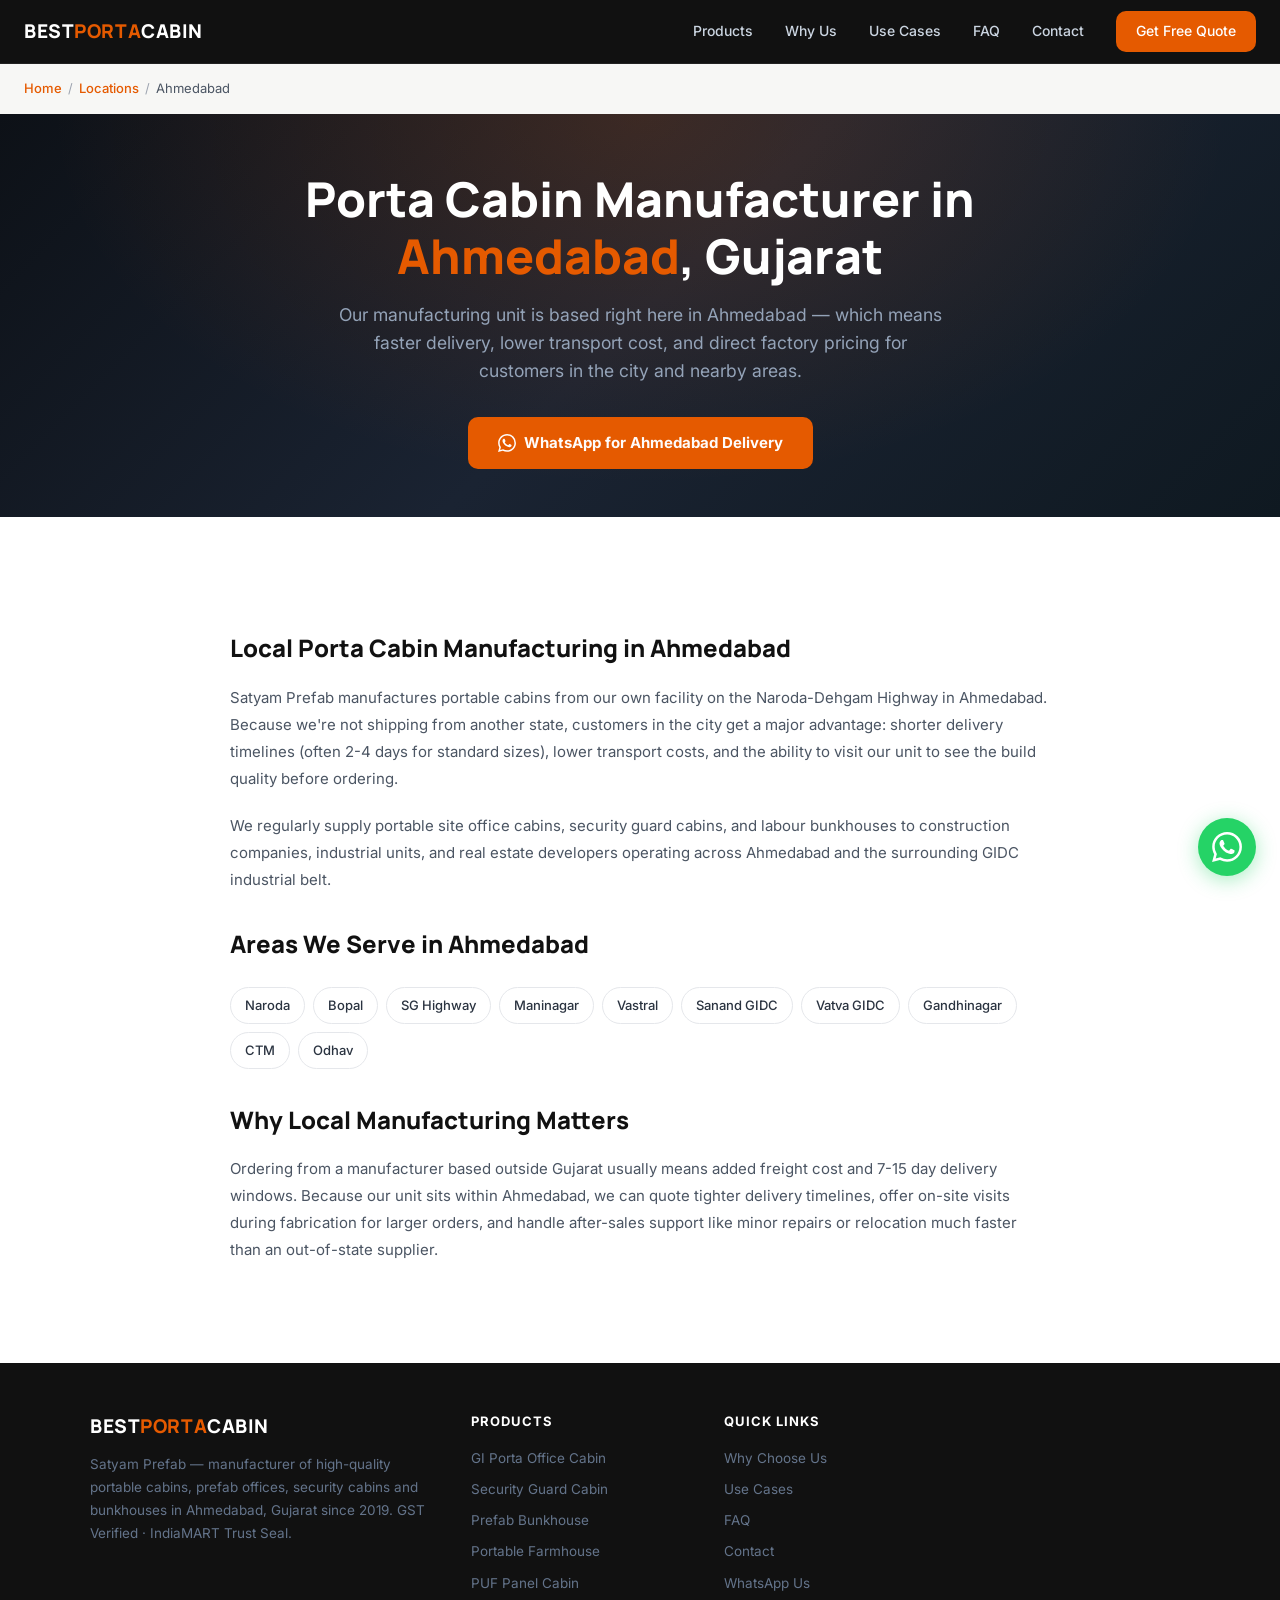
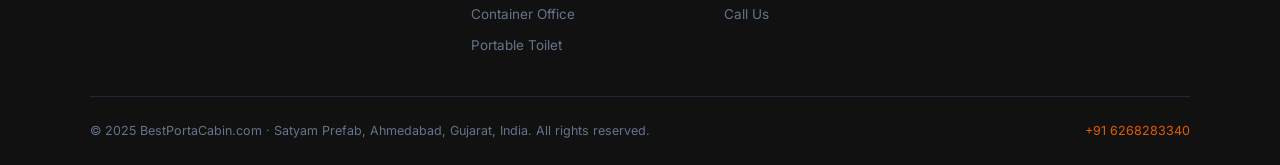
<file: ahmedabad.html>
<!DOCTYPE html>
<html lang="en">
<head>
  <meta charset="UTF-8" />
  <meta name="viewport" content="width=device-width, initial-scale=1.0" />

  <title>Porta Cabin Manufacturer in Ahmedabad, Gujarat | Best Porta Cabin</title>
  <meta name="description" content="Looking for a porta cabin manufacturer in Ahmedabad? We design, build & deliver portable site office, security & bunkhouse cabins directly from our Ahmedabad facility. Fast local delivery." />
  <meta name="keywords" content="porta cabin manufacturer Ahmedabad, portable cabin Ahmedabad, security cabin Ahmedabad, site office cabin Ahmedabad Gujarat" />
  <meta name="robots" content="index, follow, max-image-preview:large, max-snippet:-1, max-video-preview:-1" />
  <link rel="canonical" href="https://www.bestportacabin.com/locations/ahmedabad" />

  <meta property="og:type" content="website" />
  <meta property="og:url" content="https://www.bestportacabin.com/locations/ahmedabad" />
  <meta property="og:title" content="Porta Cabin Manufacturer in Ahmedabad, Gujarat" />
  <meta property="og:description" content="Portable office, security & bunkhouse cabins manufactured and delivered locally in Ahmedabad, Gujarat." />
  <meta property="og:image" content="https://www.bestportacabin.com/images/portable-site-office-cabin-exterior-ahmedabad.jpg" />
  <meta property="og:locale" content="en_IN" />
  <meta property="og:site_name" content="Best Porta Cabin – Satyam Prefab" />

  <meta name="twitter:card" content="summary_large_image" />
  <meta name="twitter:title" content="Porta Cabin Manufacturer in Ahmedabad, Gujarat" />
  <meta name="twitter:description" content="Portable office, security & bunkhouse cabins manufactured and delivered locally in Ahmedabad, Gujarat." />
  <meta name="twitter:image" content="https://www.bestportacabin.com/images/portable-site-office-cabin-exterior-ahmedabad.jpg" />

  <script type="application/ld+json">
  {
    "@context": "https://schema.org",
    "@graph": [
      {
        "@type": "LocalBusiness",
        "name": "Satyam Prefab – Best Porta Cabin",
        "description": "Porta cabin manufacturer based in Ahmedabad, Gujarat, serving the city and surrounding areas with portable site offices, security cabins, and bunkhouses.",
        "url": "https://www.bestportacabin.com/locations/ahmedabad",
        "telephone": "+916268283340",
        "areaServed": { "@type": "City", "name": "Ahmedabad" },
        "address": { "@type": "PostalAddress", "addressLocality": "Ahmedabad", "addressRegion": "Gujarat", "addressCountry": "IN" }
      },
      {
        "@type": "BreadcrumbList",
        "itemListElement": [
          { "@type": "ListItem", "position": 1, "name": "Home", "item": "https://www.bestportacabin.com/" },
          { "@type": "ListItem", "position": 2, "name": "Locations", "item": "https://www.bestportacabin.com/#locations" },
          { "@type": "ListItem", "position": 3, "name": "Ahmedabad" }
        ]
      }
    ]
  }
  </script>

  <link rel="preconnect" href="https://fonts.googleapis.com" />
  <link rel="preconnect" href="https://fonts.gstatic.com" crossorigin />
  <link href="https://fonts.googleapis.com/css2?family=Inter:wght@400;500;600;700&family=Manrope:wght@700;800&display=swap" rel="stylesheet" />
  <link rel="stylesheet" href="../styles.css" />
</head>
<body>

<nav>
  <a href="../index.html" class="nav-logo">Best<span>Porta</span>Cabin</a>
  <div class="nav-links">
    <a href="../index.html#products">Products</a>
    <a href="../index.html#why-us">Why Us</a>
    <a href="../index.html#use-cases">Use Cases</a>
    <a href="../index.html#faq">FAQ</a>
    <a href="../index.html#contact">Contact</a>
    <a href="https://wa.me/916268283340?text=Hello%2C%20I%20am%20interested%20in%20porta%20cabin%20enquiry" target="_blank" rel="noopener" class="nav-cta">Get Free Quote</a>
  </div>
  <div class="hamburger" onclick="toggleMenu()" aria-label="Open menu">
    <span></span><span></span><span></span>
  </div>
</nav>

<div class="mobile-menu" id="mobileMenu">
  <a href="../index.html#products" onclick="closeMenu()">Products</a>
  <a href="../index.html#why-us" onclick="closeMenu()">Why Us</a>
  <a href="../index.html#use-cases" onclick="closeMenu()">Use Cases</a>
  <a href="../index.html#faq" onclick="closeMenu()">FAQ</a>
  <a href="../index.html#contact" onclick="closeMenu()">Contact</a>
  <a href="https://wa.me/916268283340?text=Hello%2C%20I%20am%20interested%20in%20porta%20cabin%20enquiry" target="_blank" rel="noopener" style="color: #25D366 !important;">WhatsApp Us</a>
</div>

<div class="breadcrumb">
  <a href="../index.html">Home</a><span>/</span><a href="../index.html#contact">Locations</a><span>/</span>Ahmedabad
</div>

<section class="page-hero">
  <h1>Porta Cabin Manufacturer in <em>Ahmedabad</em>, Gujarat</h1>
  <p class="page-hero-sub">Our manufacturing unit is based right here in Ahmedabad — which means faster delivery, lower transport cost, and direct factory pricing for customers in the city and nearby areas.</p>
  <a href="https://wa.me/916268283340?text=Hello%2C%20I%20need%20a%20porta%20cabin%20in%20Ahmedabad" target="_blank" rel="noopener" class="btn-primary">
    <svg width="18" height="18" viewBox="0 0 24 24" fill="currentColor"><path d="M17.472 14.382c-.297-.149-1.758-.867-2.03-.967-.273-.099-.471-.148-.67.15-.197.297-.767.966-.94 1.164-.173.199-.347.223-.644.075-.297-.15-1.255-.463-2.39-1.475-.883-.788-1.48-1.761-1.653-2.059-.173-.297-.018-.458.13-.606.134-.133.298-.347.446-.52.149-.174.198-.298.298-.497.099-.198.05-.371-.025-.52-.075-.149-.669-1.612-.916-2.207-.242-.579-.487-.5-.669-.51a12.8 12.8 0 00-.57-.01c-.198 0-.52.074-.792.372-.272.297-1.04 1.016-1.04 2.479 0 1.462 1.065 2.875 1.213 3.074.149.198 2.096 3.2 5.077 4.487.709.306 1.262.489 1.694.625.712.227 1.36.195 1.871.118.571-.085 1.758-.719 2.006-1.413.248-.694.248-1.289.173-1.413-.074-.124-.272-.198-.57-.347m-5.421 7.403h-.004a9.87 9.87 0 01-5.031-1.378l-.361-.214-3.741.982.998-3.648-.235-.374a9.86 9.86 0 01-1.51-5.26c.001-5.45 4.436-9.884 9.888-9.884 2.64 0 5.122 1.03 6.988 2.898a9.825 9.825 0 012.893 6.994c-.003 5.45-4.437 9.884-9.885 9.884m8.413-18.297A11.815 11.815 0 0012.05 0C5.495 0 .16 5.335.157 11.892c0 2.096.547 4.142 1.588 5.945L.057 24l6.305-1.654a11.882 11.882 0 005.683 1.448h.005c6.554 0 11.89-5.335 11.893-11.893a11.821 11.821 0 00-3.48-8.413z"/></svg>
    WhatsApp for Ahmedabad Delivery
  </a>
</section>

<section>
  <div class="container info-block">
    <h2>Local Porta Cabin Manufacturing in Ahmedabad</h2>
    <p>Satyam Prefab manufactures portable cabins from our own facility on the Naroda-Dehgam Highway in Ahmedabad. Because we're not shipping from another state, customers in the city get a major advantage: shorter delivery timelines (often 2-4 days for standard sizes), lower transport costs, and the ability to visit our unit to see the build quality before ordering.</p>
    <p>We regularly supply portable site office cabins, security guard cabins, and labour bunkhouses to construction companies, industrial units, and real estate developers operating across Ahmedabad and the surrounding GIDC industrial belt.</p>

    <h2>Areas We Serve in Ahmedabad</h2>
    <div class="area-chips">
      <span class="area-chip">Naroda</span>
      <span class="area-chip">Bopal</span>
      <span class="area-chip">SG Highway</span>
      <span class="area-chip">Maninagar</span>
      <span class="area-chip">Vastral</span>
      <span class="area-chip">Sanand GIDC</span>
      <span class="area-chip">Vatva GIDC</span>
      <span class="area-chip">Gandhinagar</span>
      <span class="area-chip">CTM</span>
      <span class="area-chip">Odhav</span>
    </div>

    <h2>Why Local Manufacturing Matters</h2>
    <p>Ordering from a manufacturer based outside Gujarat usually means added freight cost and 7-15 day delivery windows. Because our unit sits within Ahmedabad, we can quote tighter delivery timelines, offer on-site visits during fabrication for larger orders, and handle after-sales support like minor repairs or relocation much faster than an out-of-state supplier.</p>
  </div>
</section>
<footer>
  <div class="footer-grid">
    <div>
      <div class="footer-logo">Best<span>Porta</span>Cabin</div>
      <p class="footer-desc">Satyam Prefab — manufacturer of high-quality portable cabins, prefab offices, security cabins and bunkhouses in Ahmedabad, Gujarat since 2019. GST Verified · IndiaMART Trust Seal.</p>
    </div>
    <div>
      <div class="footer-col-title">Products</div>
      <div class="footer-links">
        <a href="../index.html#products">GI Porta Office Cabin</a>
        <a href="../index.html#products">Security Guard Cabin</a>
        <a href="../index.html#products">Prefab Bunkhouse</a>
        <a href="../index.html#products">Portable Farmhouse</a>
        <a href="../index.html#products">PUF Panel Cabin</a>
        <a href="../index.html#products">Container Office</a>
        <a href="../index.html#products">Portable Toilet</a>
      </div>
    </div>
    <div>
      <div class="footer-col-title">Quick Links</div>
      <div class="footer-links">
        <a href="../index.html#why-us">Why Choose Us</a>
        <a href="../index.html#use-cases">Use Cases</a>
        <a href="../index.html#faq">FAQ</a>
        <a href="../index.html#contact">Contact</a>
        <a href="https://wa.me/916268283340" target="_blank" rel="noopener">WhatsApp Us</a>
        <a href="tel:+916268283340">Call Us</a>
      </div>
    </div>
  </div>
  <div class="footer-bottom">
    <span>© 2025 BestPortaCabin.com · Satyam Prefab, Ahmedabad, Gujarat, India. All rights reserved.</span>
    <span><a href="tel:+916268283340">+91 6268283340</a></span>
  </div>
</footer>

<!-- WHATSAPP FLOAT -->
<a href="https://wa.me/916268283340?text=Hello%2C%20I%20am%20interested%20in%20porta%20cabin%20enquiry" target="_blank" rel="noopener" class="wa-float" aria-label="Chat on WhatsApp">
  <span class="wa-tooltip">Chat with us</span>
  <svg viewBox="0 0 24 24" xmlns="http://www.w3.org/2000/svg"><path d="M17.472 14.382c-.297-.149-1.758-.867-2.03-.967-.273-.099-.471-.148-.67.15-.197.297-.767.966-.94 1.164-.173.199-.347.223-.644.075-.297-.15-1.255-.463-2.39-1.475-.883-.788-1.48-1.761-1.653-2.059-.173-.297-.018-.458.13-.606.134-.133.298-.347.446-.52.149-.174.198-.298.298-.497.099-.198.05-.371-.025-.52-.075-.149-.669-1.612-.916-2.207-.242-.579-.487-.5-.669-.51a12.8 12.8 0 00-.57-.01c-.198 0-.52.074-.792.372-.272.297-1.04 1.016-1.04 2.479 0 1.462 1.065 2.875 1.213 3.074.149.198 2.096 3.2 5.077 4.487.709.306 1.262.489 1.694.625.712.227 1.36.195 1.871.118.571-.085 1.758-.719 2.006-1.413.248-.694.248-1.289.173-1.413-.074-.124-.272-.198-.57-.347m-5.421 7.403h-.004a9.87 9.87 0 01-5.031-1.378l-.361-.214-3.741.982.998-3.648-.235-.374a9.86 9.86 0 01-1.51-5.26c.001-5.45 4.436-9.884 9.888-9.884 2.64 0 5.122 1.03 6.988 2.898a9.825 9.825 0 012.893 6.994c-.003 5.45-4.437 9.884-9.885 9.884m8.413-18.297A11.815 11.815 0 0012.05 0C5.495 0 .16 5.335.157 11.892c0 2.096.547 4.142 1.588 5.945L.057 24l6.305-1.654a11.882 11.882 0 005.683 1.448h.005c6.554 0 11.89-5.335 11.893-11.893a11.821 11.821 0 00-3.48-8.413z"/></svg>
</a>

<script>
  function toggleMenu() {
    document.getElementById('mobileMenu').classList.toggle('open');
  }
  function closeMenu() {
    document.getElementById('mobileMenu').classList.remove('open');
  }
  function toggleFaq(btn) {
    const isOpen = btn.classList.contains('open');
    document.querySelectorAll('.faq-q').forEach(b => { b.classList.remove('open'); b.setAttribute('aria-expanded','false'); });
    document.querySelectorAll('.faq-a').forEach(a => a.classList.remove('open'));
    if (!isOpen) {
      btn.classList.add('open');
      btn.setAttribute('aria-expanded','true');
      btn.nextElementSibling.classList.add('open');
    }
  }
  function sendWhatsApp() {
    const name = document.getElementById('fname').value.trim();
    const phone = document.getElementById('fphone').value.trim();
    const product = document.getElementById('fproduct').value;
    const msg = document.getElementById('fmsg').value.trim();
    let text = 'Hello, I want a free quote for a porta cabin.';
    if (name) text += `\n\nName: ${name}`;
    if (phone) text += `\nPhone: ${phone}`;
    if (product) text += `\nProduct: ${product}`;
    if (msg) text += `\nRequirements: ${msg}`;
    window.open('https://wa.me/916268283340?text=' + encodeURIComponent(text), '_blank');
  }
  // Smooth close mobile menu on outside click
  document.addEventListener('click', function(e) {
    const menu = document.getElementById('mobileMenu');
    if (menu.classList.contains('open') && !menu.contains(e.target) && !e.target.closest('.hamburger')) {
      closeMenu();
    }
  });
</script>

</body>
</html>
</file>
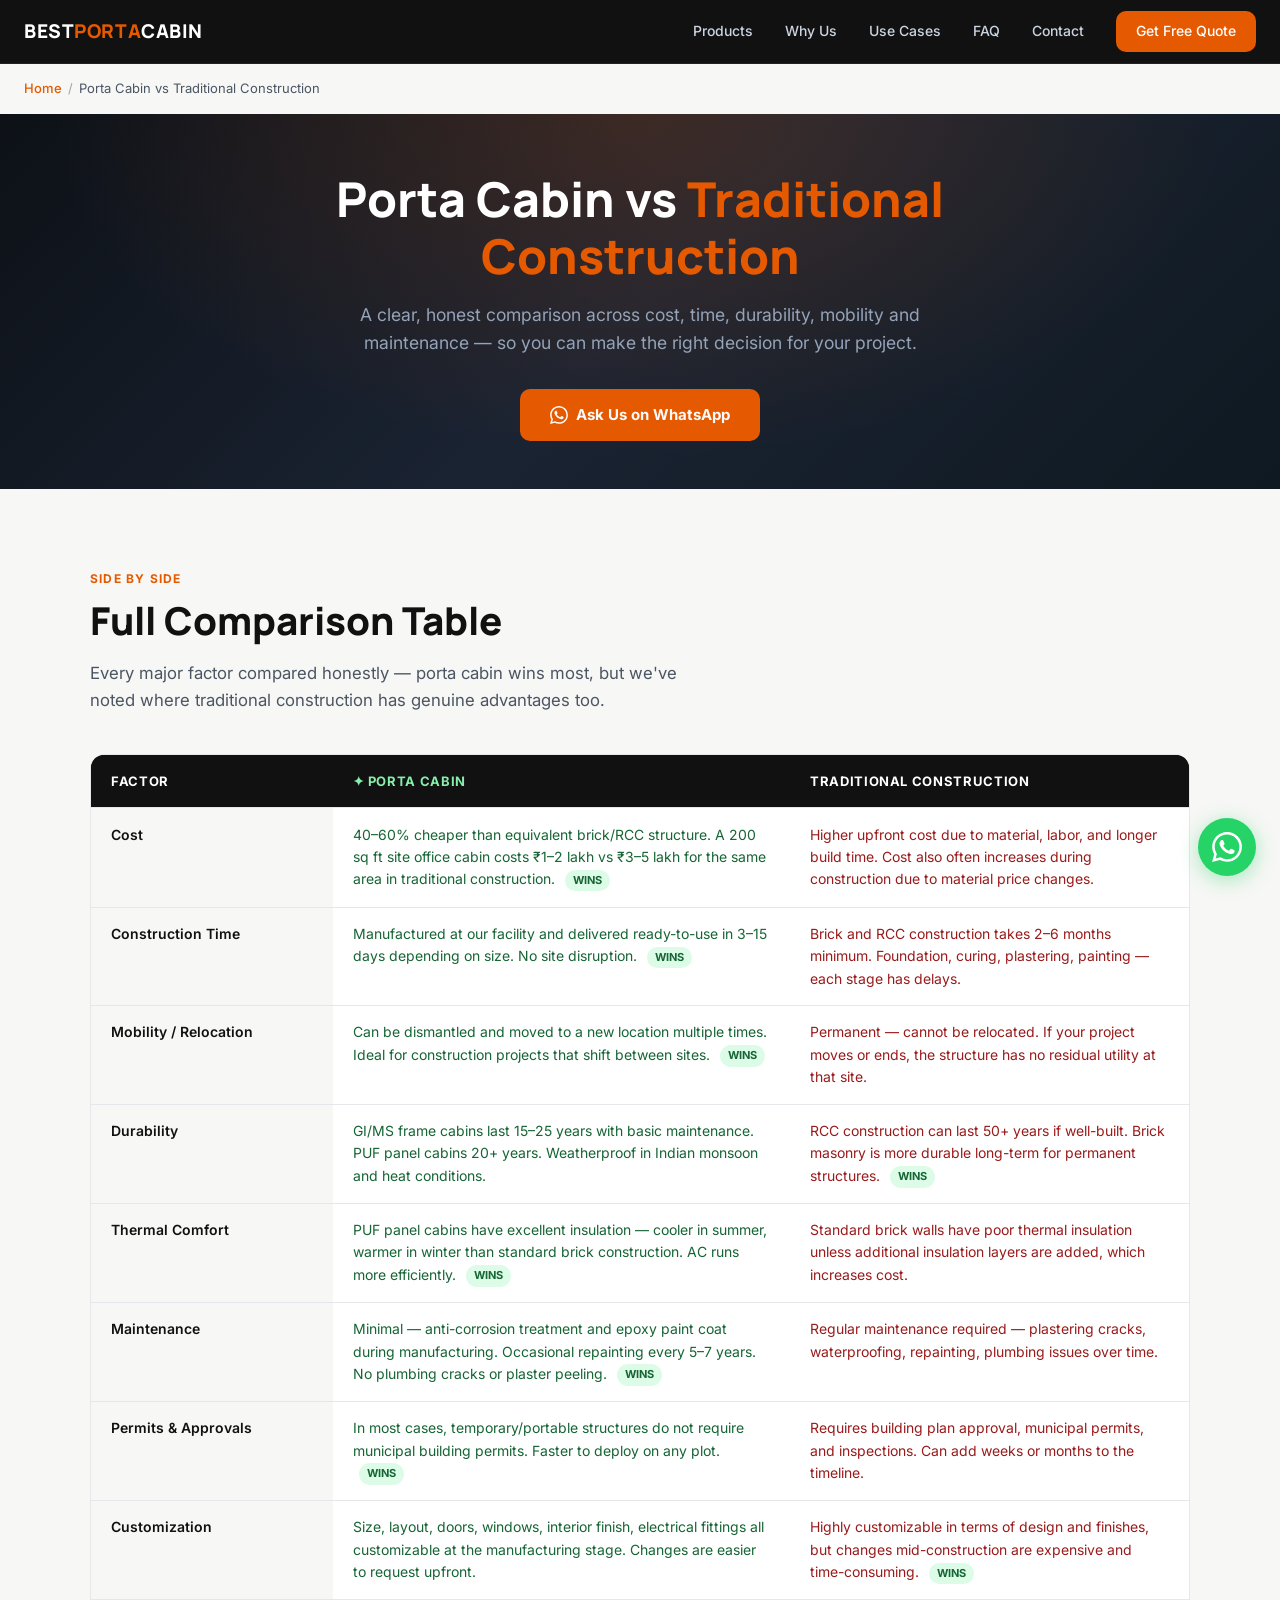
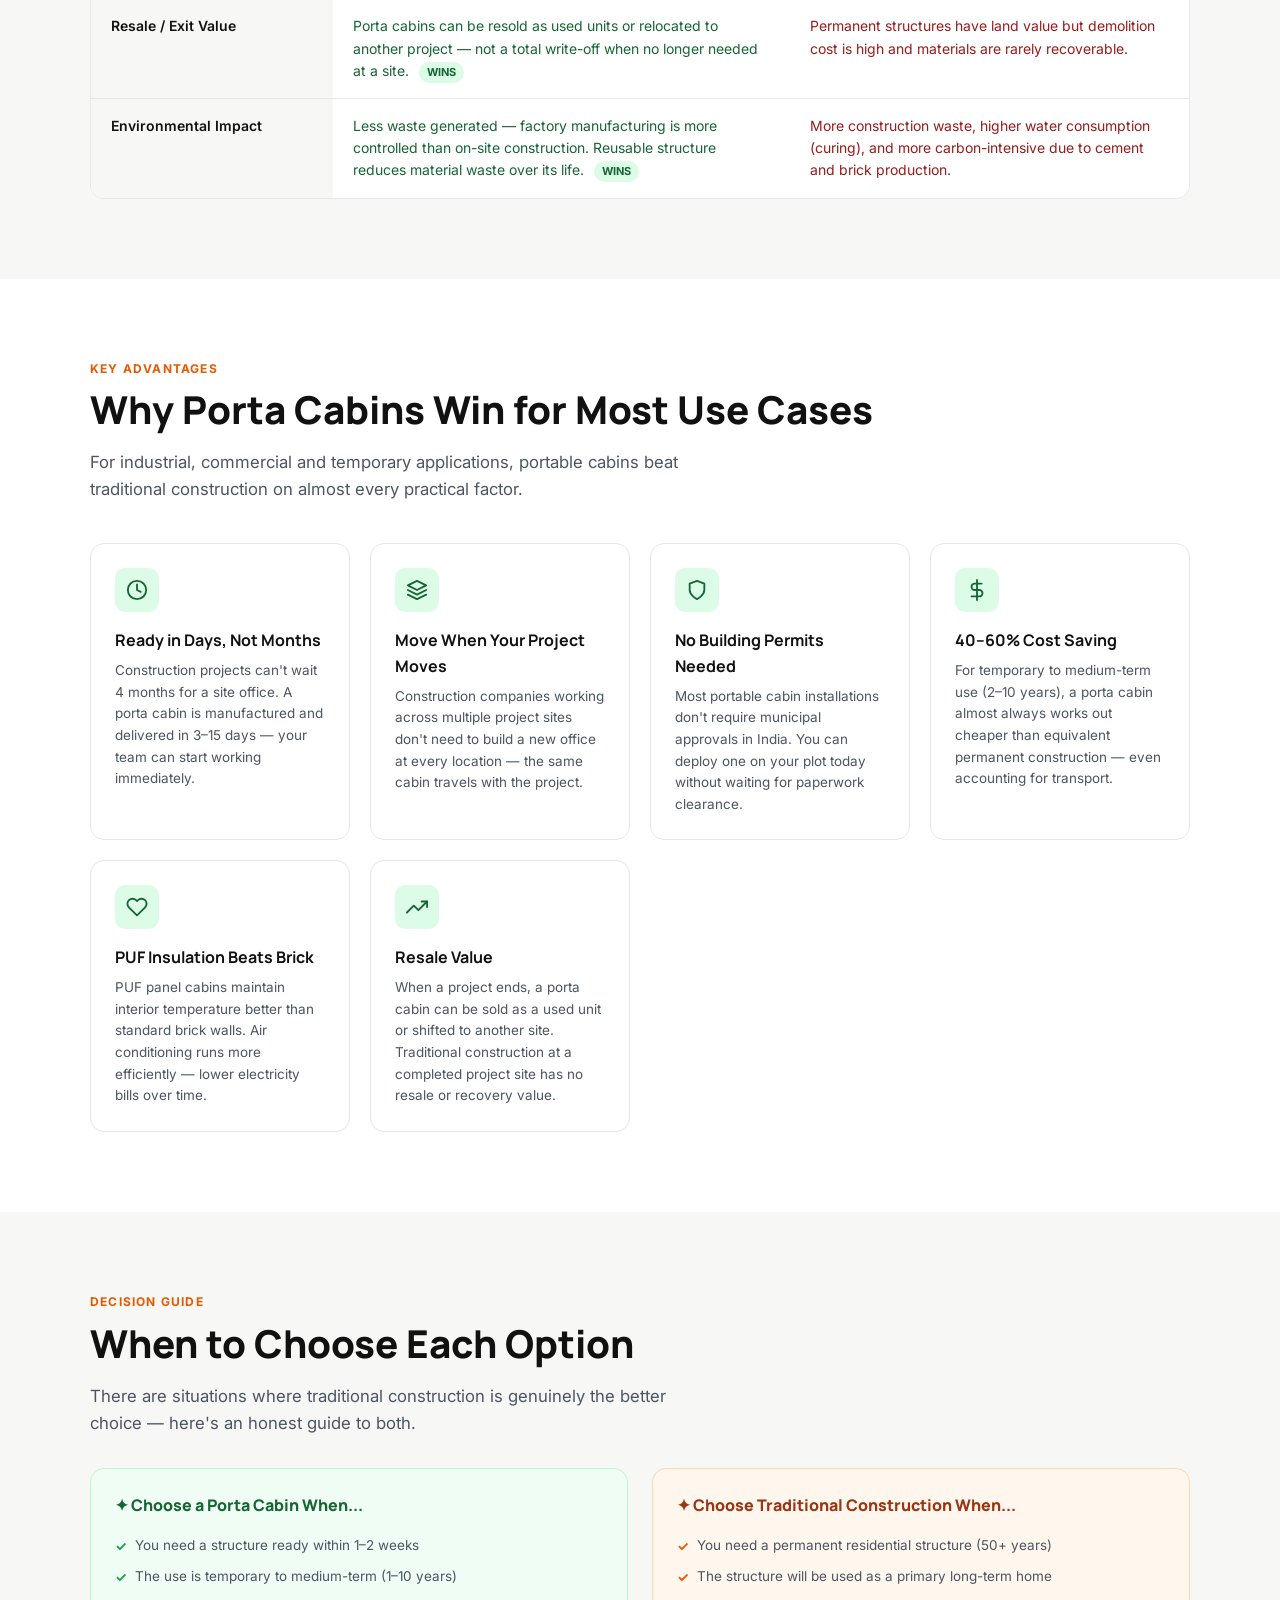
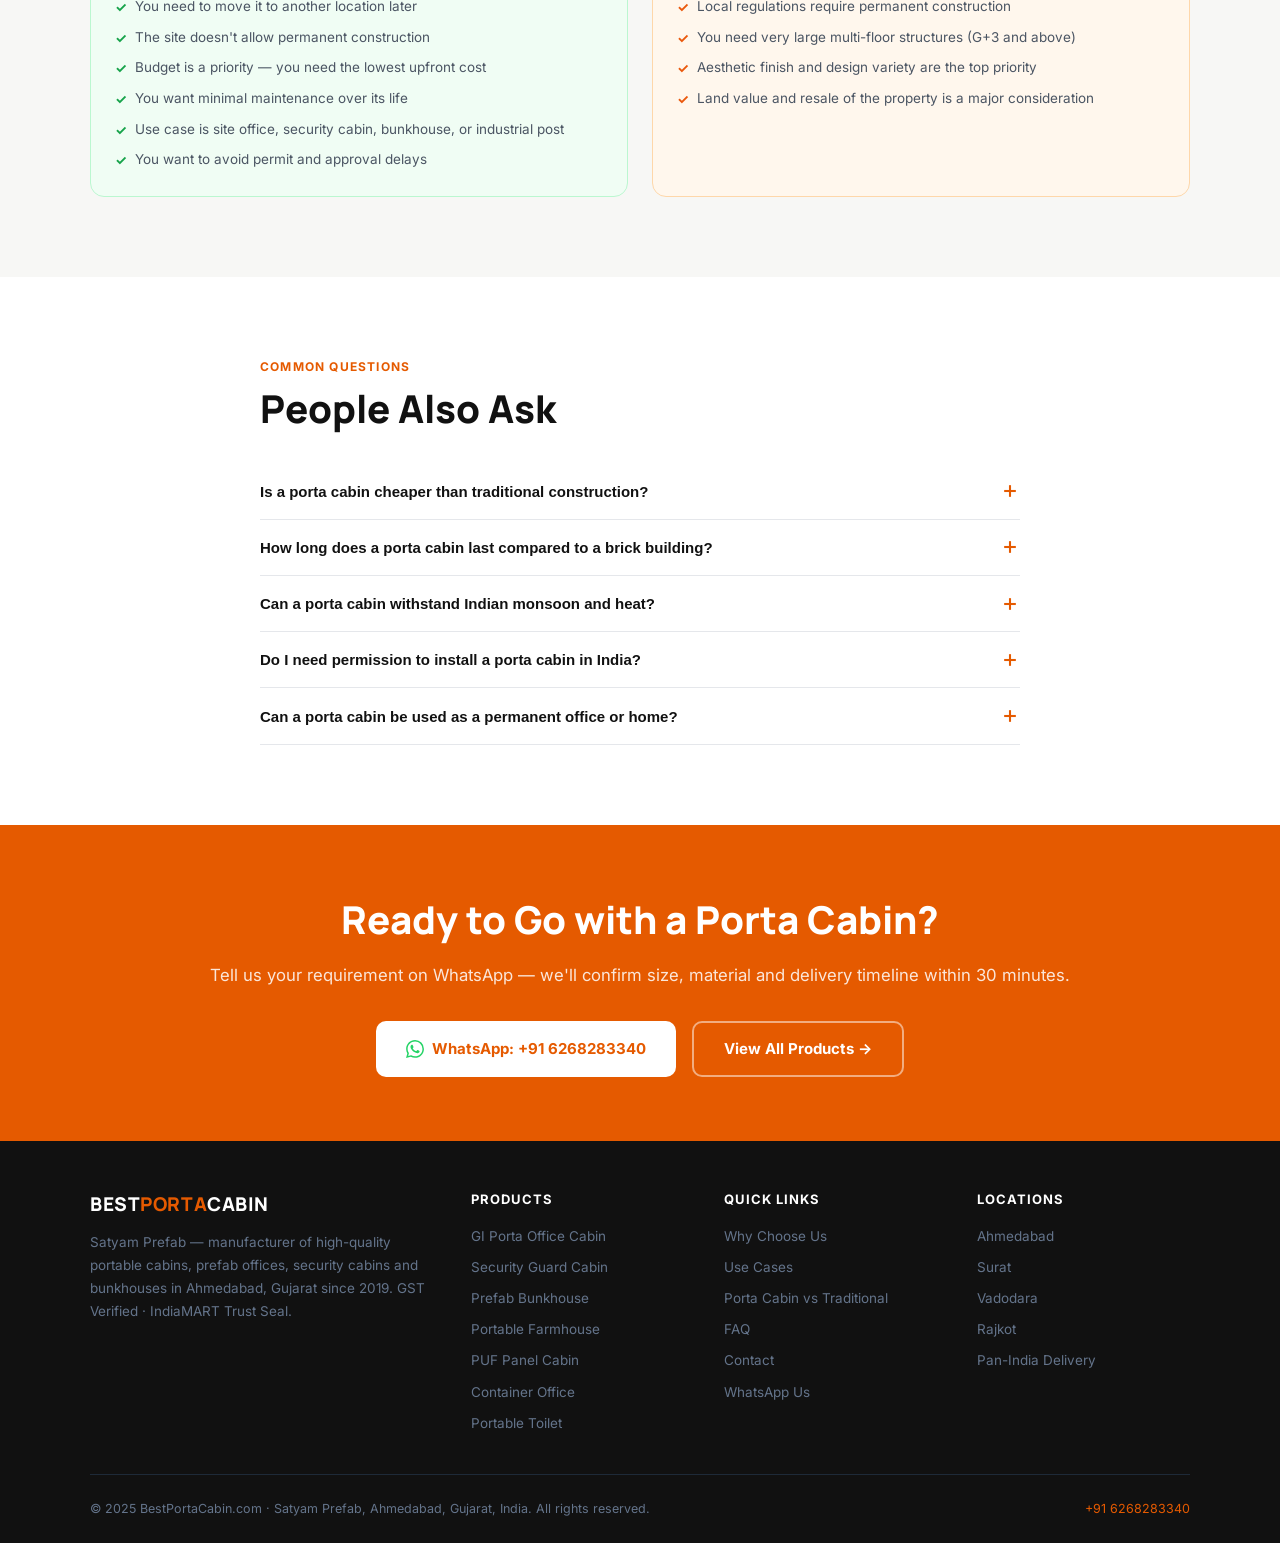
<file: compare.html>
<!DOCTYPE html>
<html lang="en">
<head>
  <meta charset="UTF-8" />
  <meta name="viewport" content="width=device-width, initial-scale=1.0" />

  <title>Porta Cabin vs Traditional Construction – Full Comparison | Best Porta Cabin</title>
  <meta name="description" content="Compare porta cabin vs traditional brick construction on cost, time, durability, mobility and maintenance. Find out why portable cabins are the smarter choice for site offices, security posts and accommodation." />
  <meta name="keywords" content="porta cabin vs traditional construction, portable cabin vs brick construction, porta cabin benefits, why choose porta cabin, porta cabin vs RCC construction India" />
  <meta name="robots" content="index, follow, max-image-preview:large, max-snippet:-1, max-video-preview:-1" />
  <link rel="canonical" href="https://www.bestportacabin.com/compare" />

  <meta property="og:type" content="website" />
  <meta property="og:url" content="https://www.bestportacabin.com/compare" />
  <meta property="og:title" content="Porta Cabin vs Traditional Construction – Full Comparison" />
  <meta property="og:description" content="Cost, time, durability, mobility — see exactly how porta cabins compare to traditional brick and RCC construction." />
  <meta property="og:image" content="https://www.bestportacabin.com/images/portable-site-office-cabin-exterior-ahmedabad.jpg" />
  <meta property="og:locale" content="en_IN" />
  <meta property="og:site_name" content="Best Porta Cabin – Satyam Prefab" />

  <meta name="twitter:card" content="summary_large_image" />
  <meta name="twitter:title" content="Porta Cabin vs Traditional Construction – Full Comparison" />
  <meta name="twitter:description" content="Cost, time, durability, mobility — see exactly how porta cabins compare to traditional brick and RCC construction." />
  <meta name="twitter:image" content="https://www.bestportacabin.com/images/portable-site-office-cabin-exterior-ahmedabad.jpg" />

  <script type="application/ld+json">
  {
    "@context": "https://schema.org",
    "@graph": [
      {
        "@type": "WebPage",
        "name": "Porta Cabin vs Traditional Construction – Full Comparison",
        "url": "https://www.bestportacabin.com/compare",
        "description": "Detailed comparison of portable cabins vs traditional brick and RCC construction across cost, time, durability, mobility and maintenance.",
        "publisher": {
          "@type": "Organization",
          "name": "Satyam Prefab – Best Porta Cabin",
          "url": "https://www.bestportacabin.com/"
        }
      },
      {
        "@type": "BreadcrumbList",
        "itemListElement": [
          { "@type": "ListItem", "position": 1, "name": "Home", "item": "https://www.bestportacabin.com/" },
          { "@type": "ListItem", "position": 2, "name": "Porta Cabin vs Traditional Construction" }
        ]
      },
      {
        "@type": "FAQPage",
        "mainEntity": [
          {
            "@type": "Question",
            "name": "Is a porta cabin cheaper than traditional construction?",
            "acceptedAnswer": { "@type": "Answer", "text": "Yes. A porta cabin typically costs 40-60% less than equivalent brick or RCC construction of the same area. A 200 sq ft traditional brick room may cost ₹3-5 lakh including labor, while a comparable portable cabin costs ₹1-2 lakh." }
          },
          {
            "@type": "Question",
            "name": "How long does a porta cabin last?",
            "acceptedAnswer": { "@type": "Answer", "text": "A well-maintained GI or MS porta cabin lasts 15-25 years. PUF panel cabins last 20+ years with minimal maintenance. This is comparable to standard commercial construction in many use cases." }
          },
          {
            "@type": "Question",
            "name": "Can a porta cabin be relocated?",
            "acceptedAnswer": { "@type": "Answer", "text": "Yes. This is one of the biggest advantages over traditional construction. Porta cabins can be dismantled, transported, and reinstalled at a new location multiple times without structural damage." }
          },
          {
            "@type": "Question",
            "name": "Is a porta cabin suitable for permanent use?",
            "acceptedAnswer": { "@type": "Answer", "text": "Yes for most commercial and industrial purposes. Security guard posts, factory offices, and labour accommodation can use porta cabins on a semi-permanent or permanent basis. For residential permanent use, local building regulations should be checked." }
          }
        ]
      }
    ]
  }
  </script>

  <link rel="preconnect" href="https://fonts.googleapis.com" />
  <link rel="preconnect" href="https://fonts.gstatic.com" crossorigin />
  <link href="https://fonts.googleapis.com/css2?family=Inter:wght@400;500;600;700&family=Manrope:wght@700;800&display=swap" rel="stylesheet" />
  <link rel="stylesheet" href="styles.css" />

  <style>
    /* Comparison table */
    .compare-table-wrap { overflow-x: auto; margin-top: 2.5rem; }
    .compare-table {
      width: 100%; border-collapse: collapse; font-size: 14px;
      min-width: 600px;
    }
    .compare-table thead tr { background: var(--dark); color: var(--white); }
    .compare-table thead th { padding: 1rem 1.25rem; text-align: left; font-weight: 700; font-size: 13px; text-transform: uppercase; letter-spacing: 0.05em; }
    .compare-table thead th:first-child { border-radius: 10px 0 0 0; }
    .compare-table thead th:last-child { border-radius: 0 10px 0 0; }
    .compare-table tbody tr { border-bottom: 1px solid var(--border); transition: background 0.15s; }
    .compare-table tbody tr:hover { background: #FFF8F5; }
    .compare-table tbody tr:last-child { border-bottom: none; }
    .compare-table td { padding: 0.95rem 1.25rem; vertical-align: top; line-height: 1.6; }
    .compare-table td:first-child { font-weight: 600; color: var(--dark); background: var(--bg); width: 22%; }
    .col-porta { color: #166534; }
    .col-trad { color: #991B1B; }
    .badge-win { display: inline-block; background: #DCFCE7; color: #166534; font-size: 11px; font-weight: 700; padding: 2px 8px; border-radius: 20px; margin-left: 6px; vertical-align: middle; }
    .badge-lose { display: inline-block; background: #FEE2E2; color: #991B1B; font-size: 11px; font-weight: 700; padding: 2px 8px; border-radius: 20px; margin-left: 6px; vertical-align: middle; }

    /* Feature cards */
    .feature-grid { display: grid; grid-template-columns: repeat(auto-fill, minmax(260px, 1fr)); gap: 1.25rem; margin-top: 2.5rem; }
    .feature-card { background: var(--white); border: 1px solid var(--border); border-radius: 14px; padding: 1.5rem; }
    .feature-card-icon { width: 44px; height: 44px; background: #DCFCE7; border-radius: 10px; display: flex; align-items: center; justify-content: center; margin-bottom: 1rem; }
    .feature-card-icon svg { width: 22px; height: 22px; stroke: #166534; fill: none; stroke-width: 2; stroke-linecap: round; stroke-linejoin: round; }
    .feature-card-title { font-family: 'Manrope', sans-serif; font-size: 1rem; font-weight: 700; color: var(--dark); margin-bottom: 0.4rem; }
    .feature-card-desc { font-size: 13.5px; color: var(--gray); line-height: 1.6; }

    /* When sections */
    .when-grid { display: grid; grid-template-columns: 1fr 1fr; gap: 1.5rem; margin-top: 2rem; }
    .when-card { border-radius: 14px; padding: 1.5rem; }
    .when-porta { background: #F0FDF4; border: 1px solid #BBF7D0; }
    .when-trad { background: #FFF7ED; border: 1px solid #FED7AA; }
    .when-title { font-family: 'Manrope', sans-serif; font-size: 1rem; font-weight: 800; margin-bottom: 1rem; }
    .when-porta .when-title { color: #166534; }
    .when-trad .when-title { color: #9A3412; }
    .when-list { display: flex; flex-direction: column; gap: 0.5rem; }
    .when-list-item { display: flex; align-items: flex-start; gap: 8px; font-size: 13.5px; color: var(--gray); }
    .when-list-item::before { content: '✓'; font-weight: 700; flex-shrink: 0; margin-top: 1px; }
    .when-porta .when-list-item::before { color: #16A34A; }
    .when-trad .when-list-item::before { color: #EA580C; }

    @media (max-width: 600px) {
      .when-grid { grid-template-columns: 1fr; }
    }
  </style>
</head>
<body>

<nav>
  <a href="index.html" class="nav-logo">Best<span>Porta</span>Cabin</a>
  <div class="nav-links">
    <a href="index.html#products">Products</a>
    <a href="index.html#why-us">Why Us</a>
    <a href="index.html#use-cases">Use Cases</a>
    <a href="index.html#faq">FAQ</a>
    <a href="index.html#contact">Contact</a>
    <a href="https://wa.me/916268283340?text=Hello%2C%20I%20am%20interested%20in%20porta%20cabin%20enquiry" target="_blank" rel="noopener" class="nav-cta">Get Free Quote</a>
  </div>
  <div class="hamburger" onclick="toggleMenu()" aria-label="Open menu">
    <span></span><span></span><span></span>
  </div>
</nav>

<div class="mobile-menu" id="mobileMenu">
  <a href="index.html#products" onclick="closeMenu()">Products</a>
  <a href="index.html#why-us" onclick="closeMenu()">Why Us</a>
  <a href="index.html#use-cases" onclick="closeMenu()">Use Cases</a>
  <a href="index.html#faq" onclick="closeMenu()">FAQ</a>
  <a href="index.html#contact" onclick="closeMenu()">Contact</a>
  <a href="https://wa.me/916268283340?text=Hello%2C%20I%20am%20interested%20in%20porta%20cabin%20enquiry" target="_blank" rel="noopener" style="color: #25D366 !important;">WhatsApp Us</a>
</div>

<div class="breadcrumb">
  <a href="index.html">Home</a><span>/</span>Porta Cabin vs Traditional Construction
</div>

<!-- HERO -->
<section class="page-hero">
  <h1>Porta Cabin vs <em>Traditional Construction</em></h1>
  <p class="page-hero-sub">A clear, honest comparison across cost, time, durability, mobility and maintenance — so you can make the right decision for your project.</p>
  <a href="https://wa.me/916268283340?text=Hello%2C%20I%20want%20to%20know%20more%20about%20porta%20cabins" target="_blank" rel="noopener" class="btn-primary">
    <svg width="18" height="18" viewBox="0 0 24 24" fill="currentColor"><path d="M17.472 14.382c-.297-.149-1.758-.867-2.03-.967-.273-.099-.471-.148-.67.15-.197.297-.767.966-.94 1.164-.173.199-.347.223-.644.075-.297-.15-1.255-.463-2.39-1.475-.883-.788-1.48-1.761-1.653-2.059-.173-.297-.018-.458.13-.606.134-.133.298-.347.446-.52.149-.174.198-.298.298-.497.099-.198.05-.371-.025-.52-.075-.149-.669-1.612-.916-2.207-.242-.579-.487-.5-.669-.51a12.8 12.8 0 00-.57-.01c-.198 0-.52.074-.792.372-.272.297-1.04 1.016-1.04 2.479 0 1.462 1.065 2.875 1.213 3.074.149.198 2.096 3.2 5.077 4.487.709.306 1.262.489 1.694.625.712.227 1.36.195 1.871.118.571-.085 1.758-.719 2.006-1.413.248-.694.248-1.289.173-1.413-.074-.124-.272-.198-.57-.347m-5.421 7.403h-.004a9.87 9.87 0 01-5.031-1.378l-.361-.214-3.741.982.998-3.648-.235-.374a9.86 9.86 0 01-1.51-5.26c.001-5.45 4.436-9.884 9.888-9.884 2.64 0 5.122 1.03 6.988 2.898a9.825 9.825 0 012.893 6.994c-.003 5.45-4.437 9.884-9.885 9.884m8.413-18.297A11.815 11.815 0 0012.05 0C5.495 0 .16 5.335.157 11.892c0 2.096.547 4.142 1.588 5.945L.057 24l6.305-1.654a11.882 11.882 0 005.683 1.448h.005c6.554 0 11.89-5.335 11.893-11.893a11.821 11.821 0 00-3.48-8.413z"/></svg>
    Ask Us on WhatsApp
  </a>
</section>

<!-- COMPARISON TABLE -->
<section style="background: var(--bg);">
  <div class="container">
    <div class="section-eyebrow">Side by Side</div>
    <h2 class="section-title">Full Comparison Table</h2>
    <p class="section-sub">Every major factor compared honestly — porta cabin wins most, but we've noted where traditional construction has genuine advantages too.</p>
    <div class="compare-table-wrap">
      <table class="compare-table">
        <thead>
          <tr>
            <th>Factor</th>
            <th style="color:#86EFAC;">✦ Porta Cabin</th>
            <th>Traditional Construction</th>
          </tr>
        </thead>
        <tbody>
          <tr>
            <td>Cost</td>
            <td class="col-porta">40–60% cheaper than equivalent brick/RCC structure. A 200 sq ft site office cabin costs ₹1–2 lakh vs ₹3–5 lakh for the same area in traditional construction. <span class="badge-win">WINS</span></td>
            <td class="col-trad">Higher upfront cost due to material, labor, and longer build time. Cost also often increases during construction due to material price changes.</td>
          </tr>
          <tr>
            <td>Construction Time</td>
            <td class="col-porta">Manufactured at our facility and delivered ready-to-use in 3–15 days depending on size. No site disruption. <span class="badge-win">WINS</span></td>
            <td class="col-trad">Brick and RCC construction takes 2–6 months minimum. Foundation, curing, plastering, painting — each stage has delays.</td>
          </tr>
          <tr>
            <td>Mobility / Relocation</td>
            <td class="col-porta">Can be dismantled and moved to a new location multiple times. Ideal for construction projects that shift between sites. <span class="badge-win">WINS</span></td>
            <td class="col-trad">Permanent — cannot be relocated. If your project moves or ends, the structure has no residual utility at that site.</td>
          </tr>
          <tr>
            <td>Durability</td>
            <td class="col-porta">GI/MS frame cabins last 15–25 years with basic maintenance. PUF panel cabins 20+ years. Weatherproof in Indian monsoon and heat conditions.</td>
            <td class="col-trad">RCC construction can last 50+ years if well-built. Brick masonry is more durable long-term for permanent structures. <span class="badge-win">WINS</span></td>
          </tr>
          <tr>
            <td>Thermal Comfort</td>
            <td class="col-porta">PUF panel cabins have excellent insulation — cooler in summer, warmer in winter than standard brick construction. AC runs more efficiently. <span class="badge-win">WINS</span></td>
            <td class="col-trad">Standard brick walls have poor thermal insulation unless additional insulation layers are added, which increases cost.</td>
          </tr>
          <tr>
            <td>Maintenance</td>
            <td class="col-porta">Minimal — anti-corrosion treatment and epoxy paint coat during manufacturing. Occasional repainting every 5–7 years. No plumbing cracks or plaster peeling. <span class="badge-win">WINS</span></td>
            <td class="col-trad">Regular maintenance required — plastering cracks, waterproofing, repainting, plumbing issues over time.</td>
          </tr>
          <tr>
            <td>Permits & Approvals</td>
            <td class="col-porta">In most cases, temporary/portable structures do not require municipal building permits. Faster to deploy on any plot. <span class="badge-win">WINS</span></td>
            <td class="col-trad">Requires building plan approval, municipal permits, and inspections. Can add weeks or months to the timeline.</td>
          </tr>
          <tr>
            <td>Customization</td>
            <td class="col-porta">Size, layout, doors, windows, interior finish, electrical fittings all customizable at the manufacturing stage. Changes are easier to request upfront.</td>
            <td class="col-trad">Highly customizable in terms of design and finishes, but changes mid-construction are expensive and time-consuming. <span class="badge-win">WINS</span></td>
          </tr>
          <tr>
            <td>Resale / Exit Value</td>
            <td class="col-porta">Porta cabins can be resold as used units or relocated to another project — not a total write-off when no longer needed at a site. <span class="badge-win">WINS</span></td>
            <td class="col-trad">Permanent structures have land value but demolition cost is high and materials are rarely recoverable.</td>
          </tr>
          <tr>
            <td>Environmental Impact</td>
            <td class="col-porta">Less waste generated — factory manufacturing is more controlled than on-site construction. Reusable structure reduces material waste over its life. <span class="badge-win">WINS</span></td>
            <td class="col-trad">More construction waste, higher water consumption (curing), and more carbon-intensive due to cement and brick production.</td>
          </tr>
        </tbody>
      </table>
    </div>
  </div>
</section>

<!-- PORTA CABIN ADVANTAGES -->
<section>
  <div class="container">
    <div class="section-eyebrow">Key Advantages</div>
    <h2 class="section-title">Why Porta Cabins Win for Most Use Cases</h2>
    <p class="section-sub">For industrial, commercial and temporary applications, portable cabins beat traditional construction on almost every practical factor.</p>
    <div class="feature-grid">
      <div class="feature-card">
        <div class="feature-card-icon">
          <svg viewBox="0 0 24 24"><circle cx="12" cy="12" r="10"/><path d="M12 6v6l4 2"/></svg>
        </div>
        <div class="feature-card-title">Ready in Days, Not Months</div>
        <div class="feature-card-desc">Construction projects can't wait 4 months for a site office. A porta cabin is manufactured and delivered in 3–15 days — your team can start working immediately.</div>
      </div>
      <div class="feature-card">
        <div class="feature-card-icon">
          <svg viewBox="0 0 24 24"><path d="M12 2L2 7l10 5 10-5-10-5zM2 17l10 5 10-5M2 12l10 5 10-5"/></svg>
        </div>
        <div class="feature-card-title">Move When Your Project Moves</div>
        <div class="feature-card-desc">Construction companies working across multiple project sites don't need to build a new office at every location — the same cabin travels with the project.</div>
      </div>
      <div class="feature-card">
        <div class="feature-card-icon">
          <svg viewBox="0 0 24 24"><path d="M12 22s8-4 8-10V5l-8-3-8 3v7c0 6 8 10 8 10z"/></svg>
        </div>
        <div class="feature-card-title">No Building Permits Needed</div>
        <div class="feature-card-desc">Most portable cabin installations don't require municipal approvals in India. You can deploy one on your plot today without waiting for paperwork clearance.</div>
      </div>
      <div class="feature-card">
        <div class="feature-card-icon">
          <svg viewBox="0 0 24 24"><line x1="12" y1="1" x2="12" y2="23"/><path d="M17 5H9.5a3.5 3.5 0 0 0 0 7h5a3.5 3.5 0 0 1 0 7H6"/></svg>
        </div>
        <div class="feature-card-title">40–60% Cost Saving</div>
        <div class="feature-card-desc">For temporary to medium-term use (2–10 years), a porta cabin almost always works out cheaper than equivalent permanent construction — even accounting for transport.</div>
      </div>
      <div class="feature-card">
        <div class="feature-card-icon">
          <svg viewBox="0 0 24 24"><path d="M20.84 4.61a5.5 5.5 0 00-7.78 0L12 5.67l-1.06-1.06a5.5 5.5 0 00-7.78 7.78l1.06 1.06L12 21.23l7.78-7.78 1.06-1.06a5.5 5.5 0 000-7.78z"/></svg>
        </div>
        <div class="feature-card-title">PUF Insulation Beats Brick</div>
        <div class="feature-card-desc">PUF panel cabins maintain interior temperature better than standard brick walls. Air conditioning runs more efficiently — lower electricity bills over time.</div>
      </div>
      <div class="feature-card">
        <div class="feature-card-icon">
          <svg viewBox="0 0 24 24"><polyline points="23 6 13.5 15.5 8.5 10.5 1 18"/><polyline points="17 6 23 6 23 12"/></svg>
        </div>
        <div class="feature-card-title">Resale Value</div>
        <div class="feature-card-desc">When a project ends, a porta cabin can be sold as a used unit or shifted to another site. Traditional construction at a completed project site has no resale or recovery value.</div>
      </div>
    </div>
  </div>
</section>

<!-- WHEN TO CHOOSE WHAT -->
<section style="background: var(--bg);">
  <div class="container">
    <div class="section-eyebrow">Decision Guide</div>
    <h2 class="section-title">When to Choose Each Option</h2>
    <p class="section-sub">There are situations where traditional construction is genuinely the better choice — here's an honest guide to both.</p>
    <div class="when-grid">
      <div class="when-card when-porta">
        <div class="when-title">✦ Choose a Porta Cabin When...</div>
        <div class="when-list">
          <div class="when-list-item">You need a structure ready within 1–2 weeks</div>
          <div class="when-list-item">The use is temporary to medium-term (1–10 years)</div>
          <div class="when-list-item">You need to move it to another location later</div>
          <div class="when-list-item">The site doesn't allow permanent construction</div>
          <div class="when-list-item">Budget is a priority — you need the lowest upfront cost</div>
          <div class="when-list-item">You want minimal maintenance over its life</div>
          <div class="when-list-item">Use case is site office, security cabin, bunkhouse, or industrial post</div>
          <div class="when-list-item">You want to avoid permit and approval delays</div>
        </div>
      </div>
      <div class="when-card when-trad">
        <div class="when-title">✦ Choose Traditional Construction When...</div>
        <div class="when-list">
          <div class="when-list-item">You need a permanent residential structure (50+ years)</div>
          <div class="when-list-item">The structure will be used as a primary long-term home</div>
          <div class="when-list-item">Local regulations require permanent construction</div>
          <div class="when-list-item">You need very large multi-floor structures (G+3 and above)</div>
          <div class="when-list-item">Aesthetic finish and design variety are the top priority</div>
          <div class="when-list-item">Land value and resale of the property is a major consideration</div>
        </div>
      </div>
    </div>
  </div>
</section>

<!-- FAQ -->
<section>
  <div class="container" style="max-width: 760px;">
    <div class="section-eyebrow">Common Questions</div>
    <h2 class="section-title">People Also Ask</h2>
    <div style="margin-top: 2rem; display: flex; flex-direction: column;">
      <div class="faq-item">
        <button class="faq-q" onclick="toggleFaq(this)" aria-expanded="false">
          Is a porta cabin cheaper than traditional construction?
          <svg viewBox="0 0 24 24" stroke-width="2.5" stroke="currentColor"><line x1="12" y1="5" x2="12" y2="19"/><line x1="5" y1="12" x2="19" y2="12"/></svg>
        </button>
        <div class="faq-a">Yes — typically 40–60% cheaper for the same usable area. A 200 sq ft traditional brick room in India costs ₹3–5 lakh including labor and finishing, while a comparable portable cabin costs ₹1–2 lakh. The saving is largest for temporary to medium-term use cases.</div>
      </div>
      <div class="faq-item">
        <button class="faq-q" onclick="toggleFaq(this)" aria-expanded="false">
          How long does a porta cabin last compared to a brick building?
          <svg viewBox="0 0 24 24" stroke-width="2.5" stroke="currentColor"><line x1="12" y1="5" x2="12" y2="19"/><line x1="5" y1="12" x2="19" y2="12"/></svg>
        </button>
        <div class="faq-a">A well-maintained GI or MS porta cabin lasts 15–25 years. PUF panel cabins last 20+ years. A well-built RCC structure lasts 50+ years. For most commercial and industrial applications where the use case itself doesn't last 50 years, a porta cabin's lifespan is more than sufficient.</div>
      </div>
      <div class="faq-item">
        <button class="faq-q" onclick="toggleFaq(this)" aria-expanded="false">
          Can a porta cabin withstand Indian monsoon and heat?
          <svg viewBox="0 0 24 24" stroke-width="2.5" stroke="currentColor"><line x1="12" y1="5" x2="12" y2="19"/><line x1="5" y1="12" x2="19" y2="12"/></svg>
        </button>
        <div class="faq-a">Yes. Our cabins are manufactured with galvanized iron or MS steel that is treated with phosphate primer and epoxy paint specifically to resist corrosion in monsoon conditions. PUF panel cabins provide thermal comfort in extreme heat — Gujarat's climate included. All roofs are waterproof.</div>
      </div>
      <div class="faq-item">
        <button class="faq-q" onclick="toggleFaq(this)" aria-expanded="false">
          Do I need permission to install a porta cabin in India?
          <svg viewBox="0 0 24 24" stroke-width="2.5" stroke="currentColor"><line x1="12" y1="5" x2="12" y2="19"/><line x1="5" y1="12" x2="19" y2="12"/></svg>
        </button>
        <div class="faq-a">In most cases, no. Temporary and portable structures are generally not subject to the same building permit requirements as permanent RCC or brick construction in India. However, rules vary by state and local municipal authority, so it's advisable to verify with your local body for specific permanent installations.</div>
      </div>
      <div class="faq-item">
        <button class="faq-q" onclick="toggleFaq(this)" aria-expanded="false">
          Can a porta cabin be used as a permanent office or home?
          <svg viewBox="0 0 24 24" stroke-width="2.5" stroke="currentColor"><line x1="12" y1="5" x2="12" y2="19"/><line x1="5" y1="12" x2="19" y2="12"/></svg>
        </button>
        <div class="faq-a">Yes, for commercial and industrial use — factories, construction companies, and housing societies regularly use porta cabins as permanent security posts and administrative offices. For full-time residential use as a primary home, local zoning and building regulations should be checked first.</div>
      </div>
    </div>
  </div>
</section>

<!-- CTA BAND -->
<div class="cta-band">
  <h2>Ready to Go with a Porta Cabin?</h2>
  <p>Tell us your requirement on WhatsApp — we'll confirm size, material and delivery timeline within 30 minutes.</p>
  <div class="cta-btns">
    <a href="https://wa.me/916268283340?text=Hello%2C%20I%20want%20a%20free%20quote%20for%20a%20porta%20cabin" target="_blank" rel="noopener" class="btn-white">
      <svg width="18" height="18" viewBox="0 0 24 24" fill="#25D366"><path d="M17.472 14.382c-.297-.149-1.758-.867-2.03-.967-.273-.099-.471-.148-.67.15-.197.297-.767.966-.94 1.164-.173.199-.347.223-.644.075-.297-.15-1.255-.463-2.39-1.475-.883-.788-1.48-1.761-1.653-2.059-.173-.297-.018-.458.13-.606.134-.133.298-.347.446-.52.149-.174.198-.298.298-.497.099-.198.05-.371-.025-.52-.075-.149-.669-1.612-.916-2.207-.242-.579-.487-.5-.669-.51a12.8 12.8 0 00-.57-.01c-.198 0-.52.074-.792.372-.272.297-1.04 1.016-1.04 2.479 0 1.462 1.065 2.875 1.213 3.074.149.198 2.096 3.2 5.077 4.487.709.306 1.262.489 1.694.625.712.227 1.36.195 1.871.118.571-.085 1.758-.719 2.006-1.413.248-.694.248-1.289.173-1.413-.074-.124-.272-.198-.57-.347m-5.421 7.403h-.004a9.87 9.87 0 01-5.031-1.378l-.361-.214-3.741.982.998-3.648-.235-.374a9.86 9.86 0 01-1.51-5.26c.001-5.45 4.436-9.884 9.888-9.884 2.64 0 5.122 1.03 6.988 2.898a9.825 9.825 0 012.893 6.994c-.003 5.45-4.437 9.884-9.885 9.884m8.413-18.297A11.815 11.815 0 0012.05 0C5.495 0 .16 5.335.157 11.892c0 2.096.547 4.142 1.588 5.945L.057 24l6.305-1.654a11.882 11.882 0 005.683 1.448h.005c6.554 0 11.89-5.335 11.893-11.893a11.821 11.821 0 00-3.48-8.413z"/></svg>
      WhatsApp: +91 6268283340
    </a>
    <a href="index.html#products" class="btn-dark-outline">View All Products →</a>
  </div>
</div>

<!-- FOOTER -->
<footer>
  <div class="footer-grid">
    <div>
      <div class="footer-logo">Best<span>Porta</span>Cabin</div>
      <p class="footer-desc">Satyam Prefab — manufacturer of high-quality portable cabins, prefab offices, security cabins and bunkhouses in Ahmedabad, Gujarat since 2019. GST Verified · IndiaMART Trust Seal.</p>
    </div>
    <div>
      <div class="footer-col-title">Products</div>
      <div class="footer-links">
        <a href="index.html#products">GI Porta Office Cabin</a>
        <a href="index.html#products">Security Guard Cabin</a>
        <a href="index.html#products">Prefab Bunkhouse</a>
        <a href="index.html#products">Portable Farmhouse</a>
        <a href="index.html#products">PUF Panel Cabin</a>
        <a href="index.html#products">Container Office</a>
        <a href="index.html#products">Portable Toilet</a>
      </div>
    </div>
    <div>
      <div class="footer-col-title">Quick Links</div>
      <div class="footer-links">
        <a href="index.html#why-us">Why Choose Us</a>
        <a href="index.html#use-cases">Use Cases</a>
        <a href="compare.html">Porta Cabin vs Traditional</a>
        <a href="index.html#faq">FAQ</a>
        <a href="index.html#contact">Contact</a>
        <a href="https://wa.me/916268283340" target="_blank" rel="noopener">WhatsApp Us</a>
      </div>
    </div>
    <div>
      <div class="footer-col-title">Locations</div>
      <div class="footer-links">
        <a href="locations/ahmedabad.html">Ahmedabad</a>
        <a href="locations/surat.html">Surat</a>
        <a href="locations/vadodara.html">Vadodara</a>
        <a href="locations/rajkot.html">Rajkot</a>
        <a href="locations/pan-india.html">Pan-India Delivery</a>
      </div>
    </div>
  </div>
  <div class="footer-bottom">
    <span>© 2025 BestPortaCabin.com · Satyam Prefab, Ahmedabad, Gujarat, India. All rights reserved.</span>
    <span><a href="tel:+916268283340">+91 6268283340</a></span>
  </div>
</footer>

<!-- WHATSAPP FLOAT -->
<a href="https://wa.me/916268283340?text=Hello%2C%20I%20am%20interested%20in%20porta%20cabin%20enquiry" target="_blank" rel="noopener" class="wa-float" aria-label="Chat on WhatsApp">
  <span class="wa-tooltip">Chat with us</span>
  <svg viewBox="0 0 24 24" xmlns="http://www.w3.org/2000/svg"><path d="M17.472 14.382c-.297-.149-1.758-.867-2.03-.967-.273-.099-.471-.148-.67.15-.197.297-.767.966-.94 1.164-.173.199-.347.223-.644.075-.297-.15-1.255-.463-2.39-1.475-.883-.788-1.48-1.761-1.653-2.059-.173-.297-.018-.458.13-.606.134-.133.298-.347.446-.52.149-.174.198-.298.298-.497.099-.198.05-.371-.025-.52-.075-.149-.669-1.612-.916-2.207-.242-.579-.487-.5-.669-.51a12.8 12.8 0 00-.57-.01c-.198 0-.52.074-.792.372-.272.297-1.04 1.016-1.04 2.479 0 1.462 1.065 2.875 1.213 3.074.149.198 2.096 3.2 5.077 4.487.709.306 1.262.489 1.694.625.712.227 1.36.195 1.871.118.571-.085 1.758-.719 2.006-1.413.248-.694.248-1.289.173-1.413-.074-.124-.272-.198-.57-.347m-5.421 7.403h-.004a9.87 9.87 0 01-5.031-1.378l-.361-.214-3.741.982.998-3.648-.235-.374a9.86 9.86 0 01-1.51-5.26c.001-5.45 4.436-9.884 9.888-9.884 2.64 0 5.122 1.03 6.988 2.898a9.825 9.825 0 012.893 6.994c-.003 5.45-4.437 9.884-9.885 9.884m8.413-18.297A11.815 11.815 0 0012.05 0C5.495 0 .16 5.335.157 11.892c0 2.096.547 4.142 1.588 5.945L.057 24l6.305-1.654a11.882 11.882 0 005.683 1.448h.005c6.554 0 11.89-5.335 11.893-11.893a11.821 11.821 0 00-3.48-8.413z"/></svg>
</a>

<script>
  function toggleMenu() {
    document.getElementById('mobileMenu').classList.toggle('open');
  }
  function closeMenu() {
    document.getElementById('mobileMenu').classList.remove('open');
  }
  function toggleFaq(btn) {
    const isOpen = btn.classList.contains('open');
    document.querySelectorAll('.faq-q').forEach(b => { b.classList.remove('open'); b.setAttribute('aria-expanded','false'); });
    document.querySelectorAll('.faq-a').forEach(a => a.classList.remove('open'));
    if (!isOpen) {
      btn.classList.add('open');
      btn.setAttribute('aria-expanded','true');
      btn.nextElementSibling.classList.add('open');
    }
  }
  document.addEventListener('click', function(e) {
    const menu = document.getElementById('mobileMenu');
    if (menu.classList.contains('open') && !menu.contains(e.target) && !e.target.closest('.hamburger')) {
      closeMenu();
    }
  });
</script>

</body>
</html>
</file>
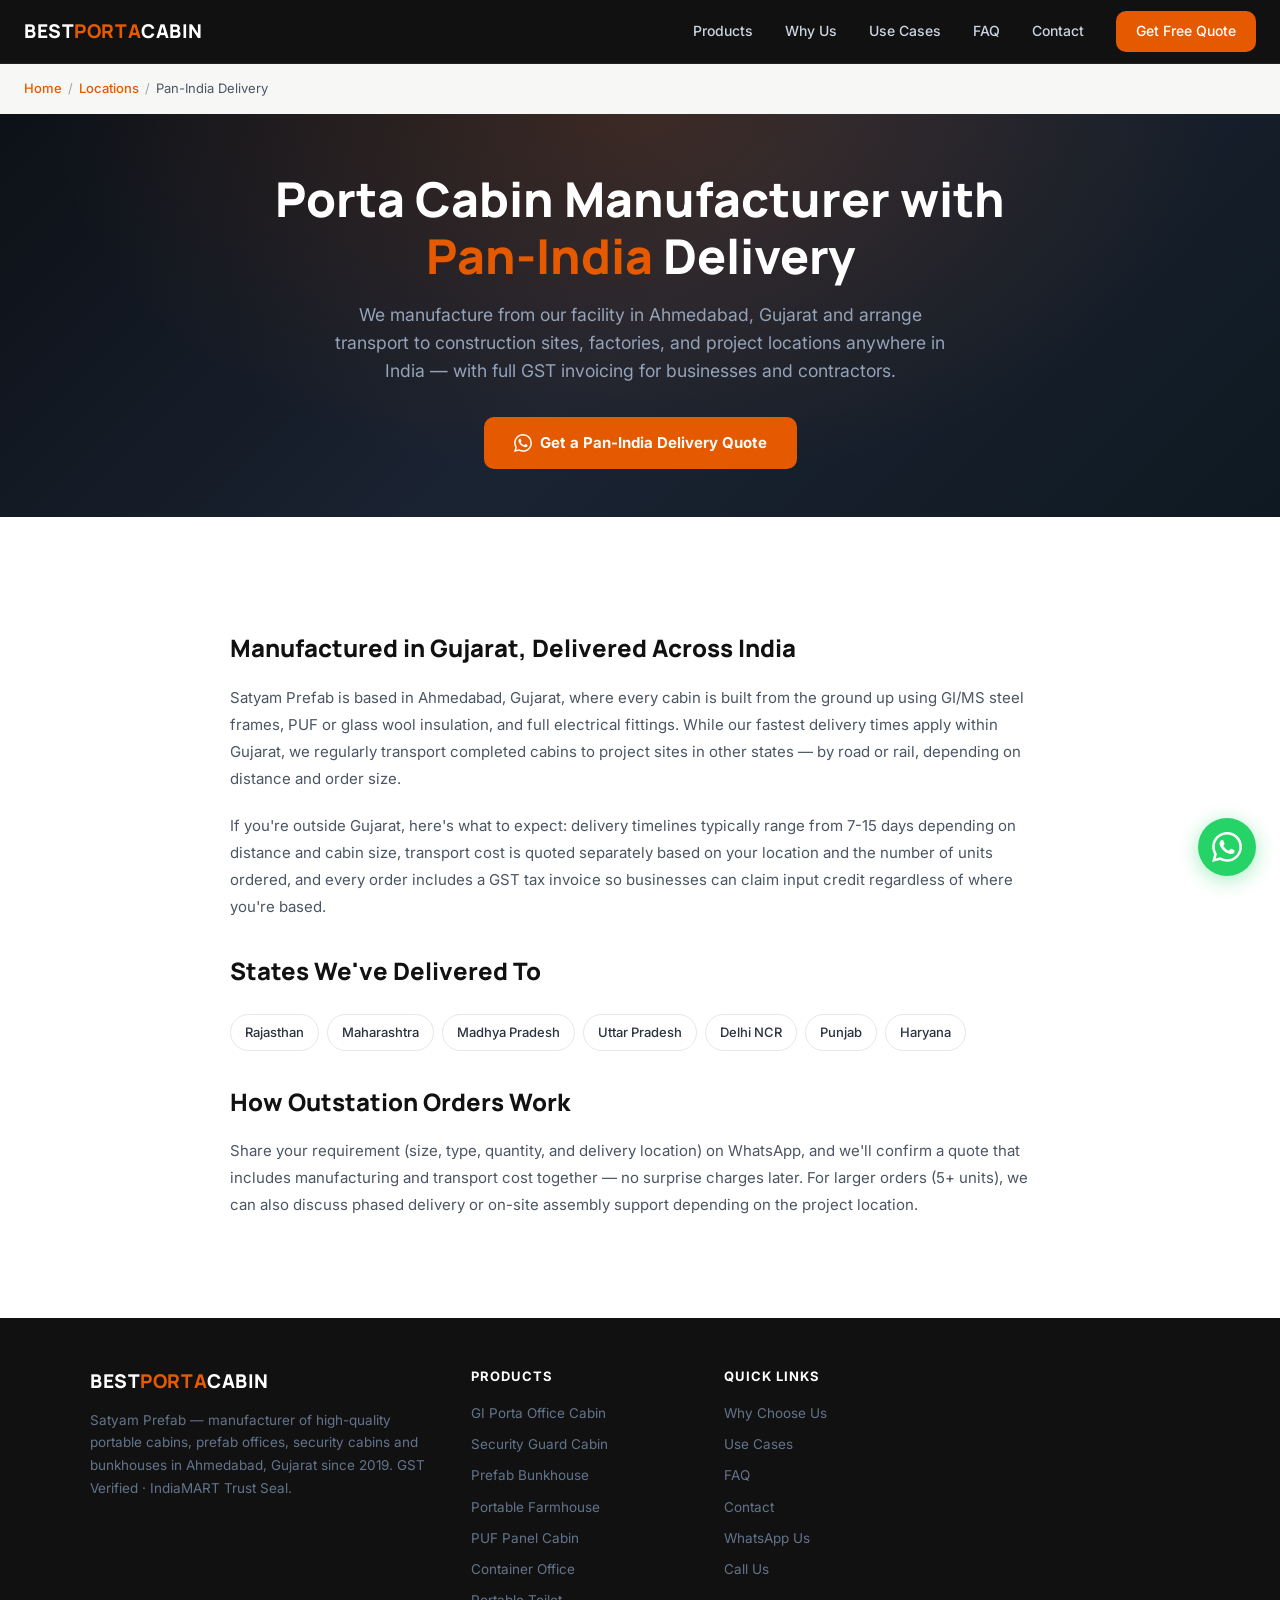
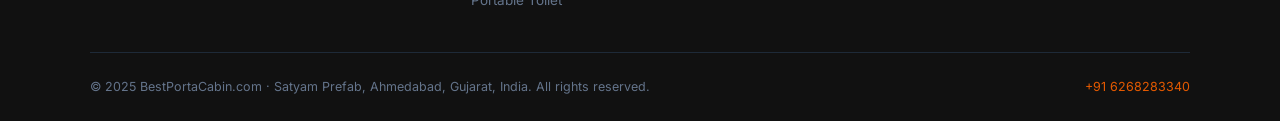
<file: pan-india.html>
<!DOCTYPE html>
<html lang="en">
<head>
  <meta charset="UTF-8" />
  <meta name="viewport" content="width=device-width, initial-scale=1.0" />

  <title>Porta Cabin Manufacturer with Pan-India Delivery | Best Porta Cabin</title>
  <meta name="description" content="Gujarat-based porta cabin manufacturer delivering portable office, security & bunkhouse cabins across India. Custom builds, GST invoice, pan-India transport arranged from our Ahmedabad facility." />
  <meta name="keywords" content="porta cabin manufacturer India, portable cabin pan India delivery, porta cabin supplier India, portable office cabin India" />
  <meta name="robots" content="index, follow, max-image-preview:large, max-snippet:-1, max-video-preview:-1" />
  <link rel="canonical" href="https://www.bestportacabin.com/locations/pan-india" />

  <meta property="og:type" content="website" />
  <meta property="og:url" content="https://www.bestportacabin.com/locations/pan-india" />
  <meta property="og:title" content="Porta Cabin Manufacturer with Pan-India Delivery" />
  <meta property="og:description" content="Gujarat-based manufacturer delivering portable cabins across India. Custom builds, GST invoice, transport arranged nationwide." />
  <meta property="og:image" content="https://www.bestportacabin.com/images/portable-site-office-cabin-exterior-ahmedabad.jpg" />
  <meta property="og:locale" content="en_IN" />
  <meta property="og:site_name" content="Best Porta Cabin – Satyam Prefab" />

  <meta name="twitter:card" content="summary_large_image" />
  <meta name="twitter:title" content="Porta Cabin Manufacturer with Pan-India Delivery" />
  <meta name="twitter:description" content="Gujarat-based manufacturer delivering portable cabins across India. Custom builds, GST invoice, transport arranged nationwide." />
  <meta name="twitter:image" content="https://www.bestportacabin.com/images/portable-site-office-cabin-exterior-ahmedabad.jpg" />

  <script type="application/ld+json">
  {
    "@context": "https://schema.org",
    "@graph": [
      {
        "@type": "LocalBusiness",
        "name": "Satyam Prefab – Best Porta Cabin",
        "description": "Porta cabin manufacturer based in Ahmedabad, Gujarat, delivering portable site offices, security cabins, bunkhouses and farmhouse cabins to customers across India.",
        "url": "https://www.bestportacabin.com/locations/pan-india",
        "telephone": "+916268283340",
        "areaServed": { "@type": "Country", "name": "India" },
        "address": { "@type": "PostalAddress", "addressLocality": "Ahmedabad", "addressRegion": "Gujarat", "addressCountry": "IN" }
      },
      {
        "@type": "BreadcrumbList",
        "itemListElement": [
          { "@type": "ListItem", "position": 1, "name": "Home", "item": "https://www.bestportacabin.com/" },
          { "@type": "ListItem", "position": 2, "name": "Locations", "item": "https://www.bestportacabin.com/#locations" },
          { "@type": "ListItem", "position": 3, "name": "Pan-India Delivery" }
        ]
      }
    ]
  }
  </script>

  <link rel="preconnect" href="https://fonts.googleapis.com" />
  <link rel="preconnect" href="https://fonts.gstatic.com" crossorigin />
  <link href="https://fonts.googleapis.com/css2?family=Inter:wght@400;500;600;700&family=Manrope:wght@700;800&display=swap" rel="stylesheet" />
  <link rel="stylesheet" href="../styles.css" />
</head>
<body>

<nav>
  <a href="../index.html" class="nav-logo">Best<span>Porta</span>Cabin</a>
  <div class="nav-links">
    <a href="../index.html#products">Products</a>
    <a href="../index.html#why-us">Why Us</a>
    <a href="../index.html#use-cases">Use Cases</a>
    <a href="../index.html#faq">FAQ</a>
    <a href="../index.html#contact">Contact</a>
    <a href="https://wa.me/916268283340?text=Hello%2C%20I%20am%20interested%20in%20porta%20cabin%20enquiry" target="_blank" rel="noopener" class="nav-cta">Get Free Quote</a>
  </div>
  <div class="hamburger" onclick="toggleMenu()" aria-label="Open menu">
    <span></span><span></span><span></span>
  </div>
</nav>

<div class="mobile-menu" id="mobileMenu">
  <a href="../index.html#products" onclick="closeMenu()">Products</a>
  <a href="../index.html#why-us" onclick="closeMenu()">Why Us</a>
  <a href="../index.html#use-cases" onclick="closeMenu()">Use Cases</a>
  <a href="../index.html#faq" onclick="closeMenu()">FAQ</a>
  <a href="../index.html#contact" onclick="closeMenu()">Contact</a>
  <a href="https://wa.me/916268283340?text=Hello%2C%20I%20am%20interested%20in%20porta%20cabin%20enquiry" target="_blank" rel="noopener" style="color: #25D366 !important;">WhatsApp Us</a>
</div>

<div class="breadcrumb">
  <a href="../index.html">Home</a><span>/</span><a href="../index.html#contact">Locations</a><span>/</span>Pan-India Delivery
</div>

<section class="page-hero">
  <h1>Porta Cabin Manufacturer with <em>Pan-India</em> Delivery</h1>
  <p class="page-hero-sub">We manufacture from our facility in Ahmedabad, Gujarat and arrange transport to construction sites, factories, and project locations anywhere in India — with full GST invoicing for businesses and contractors.</p>
  <a href="https://wa.me/916268283340?text=Hello%2C%20I%20need%20a%20porta%20cabin%20delivered%20outside%20Gujarat" target="_blank" rel="noopener" class="btn-primary">
    <svg width="18" height="18" viewBox="0 0 24 24" fill="currentColor"><path d="M17.472 14.382c-.297-.149-1.758-.867-2.03-.967-.273-.099-.471-.148-.67.15-.197.297-.767.966-.94 1.164-.173.199-.347.223-.644.075-.297-.15-1.255-.463-2.39-1.475-.883-.788-1.48-1.761-1.653-2.059-.173-.297-.018-.458.13-.606.134-.133.298-.347.446-.52.149-.174.198-.298.298-.497.099-.198.05-.371-.025-.52-.075-.149-.669-1.612-.916-2.207-.242-.579-.487-.5-.669-.51a12.8 12.8 0 00-.57-.01c-.198 0-.52.074-.792.372-.272.297-1.04 1.016-1.04 2.479 0 1.462 1.065 2.875 1.213 3.074.149.198 2.096 3.2 5.077 4.487.709.306 1.262.489 1.694.625.712.227 1.36.195 1.871.118.571-.085 1.758-.719 2.006-1.413.248-.694.248-1.289.173-1.413-.074-.124-.272-.198-.57-.347m-5.421 7.403h-.004a9.87 9.87 0 01-5.031-1.378l-.361-.214-3.741.982.998-3.648-.235-.374a9.86 9.86 0 01-1.51-5.26c.001-5.45 4.436-9.884 9.888-9.884 2.64 0 5.122 1.03 6.988 2.898a9.825 9.825 0 012.893 6.994c-.003 5.45-4.437 9.884-9.885 9.884m8.413-18.297A11.815 11.815 0 0012.05 0C5.495 0 .16 5.335.157 11.892c0 2.096.547 4.142 1.588 5.945L.057 24l6.305-1.654a11.882 11.882 0 005.683 1.448h.005c6.554 0 11.89-5.335 11.893-11.893a11.821 11.821 0 00-3.48-8.413z"/></svg>
    Get a Pan-India Delivery Quote
  </a>
</section>

<section>
  <div class="container info-block">
    <h2>Manufactured in Gujarat, Delivered Across India</h2>
    <p>Satyam Prefab is based in Ahmedabad, Gujarat, where every cabin is built from the ground up using GI/MS steel frames, PUF or glass wool insulation, and full electrical fittings. While our fastest delivery times apply within Gujarat, we regularly transport completed cabins to project sites in other states — by road or rail, depending on distance and order size.</p>
    <p>If you're outside Gujarat, here's what to expect: delivery timelines typically range from 7-15 days depending on distance and cabin size, transport cost is quoted separately based on your location and the number of units ordered, and every order includes a GST tax invoice so businesses can claim input credit regardless of where you're based.</p>

    <h2>States We've Delivered To</h2>
    <div class="area-chips">
      <span class="area-chip">Rajasthan</span>
      <span class="area-chip">Maharashtra</span>
      <span class="area-chip">Madhya Pradesh</span>
      <span class="area-chip">Uttar Pradesh</span>
      <span class="area-chip">Delhi NCR</span>
      <span class="area-chip">Punjab</span>
      <span class="area-chip">Haryana</span>
    </div>

    <h2>How Outstation Orders Work</h2>
    <p>Share your requirement (size, type, quantity, and delivery location) on WhatsApp, and we'll confirm a quote that includes manufacturing and transport cost together — no surprise charges later. For larger orders (5+ units), we can also discuss phased delivery or on-site assembly support depending on the project location.</p>
  </div>
</section>
<footer>
  <div class="footer-grid">
    <div>
      <div class="footer-logo">Best<span>Porta</span>Cabin</div>
      <p class="footer-desc">Satyam Prefab — manufacturer of high-quality portable cabins, prefab offices, security cabins and bunkhouses in Ahmedabad, Gujarat since 2019. GST Verified · IndiaMART Trust Seal.</p>
    </div>
    <div>
      <div class="footer-col-title">Products</div>
      <div class="footer-links">
        <a href="../index.html#products">GI Porta Office Cabin</a>
        <a href="../index.html#products">Security Guard Cabin</a>
        <a href="../index.html#products">Prefab Bunkhouse</a>
        <a href="../index.html#products">Portable Farmhouse</a>
        <a href="../index.html#products">PUF Panel Cabin</a>
        <a href="../index.html#products">Container Office</a>
        <a href="../index.html#products">Portable Toilet</a>
      </div>
    </div>
    <div>
      <div class="footer-col-title">Quick Links</div>
      <div class="footer-links">
        <a href="../index.html#why-us">Why Choose Us</a>
        <a href="../index.html#use-cases">Use Cases</a>
        <a href="../index.html#faq">FAQ</a>
        <a href="../index.html#contact">Contact</a>
        <a href="https://wa.me/916268283340" target="_blank" rel="noopener">WhatsApp Us</a>
        <a href="tel:+916268283340">Call Us</a>
      </div>
    </div>
  </div>
  <div class="footer-bottom">
    <span>© 2025 BestPortaCabin.com · Satyam Prefab, Ahmedabad, Gujarat, India. All rights reserved.</span>
    <span><a href="tel:+916268283340">+91 6268283340</a></span>
  </div>
</footer>

<!-- WHATSAPP FLOAT -->
<a href="https://wa.me/916268283340?text=Hello%2C%20I%20am%20interested%20in%20porta%20cabin%20enquiry" target="_blank" rel="noopener" class="wa-float" aria-label="Chat on WhatsApp">
  <span class="wa-tooltip">Chat with us</span>
  <svg viewBox="0 0 24 24" xmlns="http://www.w3.org/2000/svg"><path d="M17.472 14.382c-.297-.149-1.758-.867-2.03-.967-.273-.099-.471-.148-.67.15-.197.297-.767.966-.94 1.164-.173.199-.347.223-.644.075-.297-.15-1.255-.463-2.39-1.475-.883-.788-1.48-1.761-1.653-2.059-.173-.297-.018-.458.13-.606.134-.133.298-.347.446-.52.149-.174.198-.298.298-.497.099-.198.05-.371-.025-.52-.075-.149-.669-1.612-.916-2.207-.242-.579-.487-.5-.669-.51a12.8 12.8 0 00-.57-.01c-.198 0-.52.074-.792.372-.272.297-1.04 1.016-1.04 2.479 0 1.462 1.065 2.875 1.213 3.074.149.198 2.096 3.2 5.077 4.487.709.306 1.262.489 1.694.625.712.227 1.36.195 1.871.118.571-.085 1.758-.719 2.006-1.413.248-.694.248-1.289.173-1.413-.074-.124-.272-.198-.57-.347m-5.421 7.403h-.004a9.87 9.87 0 01-5.031-1.378l-.361-.214-3.741.982.998-3.648-.235-.374a9.86 9.86 0 01-1.51-5.26c.001-5.45 4.436-9.884 9.888-9.884 2.64 0 5.122 1.03 6.988 2.898a9.825 9.825 0 012.893 6.994c-.003 5.45-4.437 9.884-9.885 9.884m8.413-18.297A11.815 11.815 0 0012.05 0C5.495 0 .16 5.335.157 11.892c0 2.096.547 4.142 1.588 5.945L.057 24l6.305-1.654a11.882 11.882 0 005.683 1.448h.005c6.554 0 11.89-5.335 11.893-11.893a11.821 11.821 0 00-3.48-8.413z"/></svg>
</a>

<script>
  function toggleMenu() {
    document.getElementById('mobileMenu').classList.toggle('open');
  }
  function closeMenu() {
    document.getElementById('mobileMenu').classList.remove('open');
  }
  document.addEventListener('click', function(e) {
    const menu = document.getElementById('mobileMenu');
    if (menu.classList.contains('open') && !menu.contains(e.target) && !e.target.closest('.hamburger')) {
      closeMenu();
    }
  });
</script>

</body>
</html>
</file>
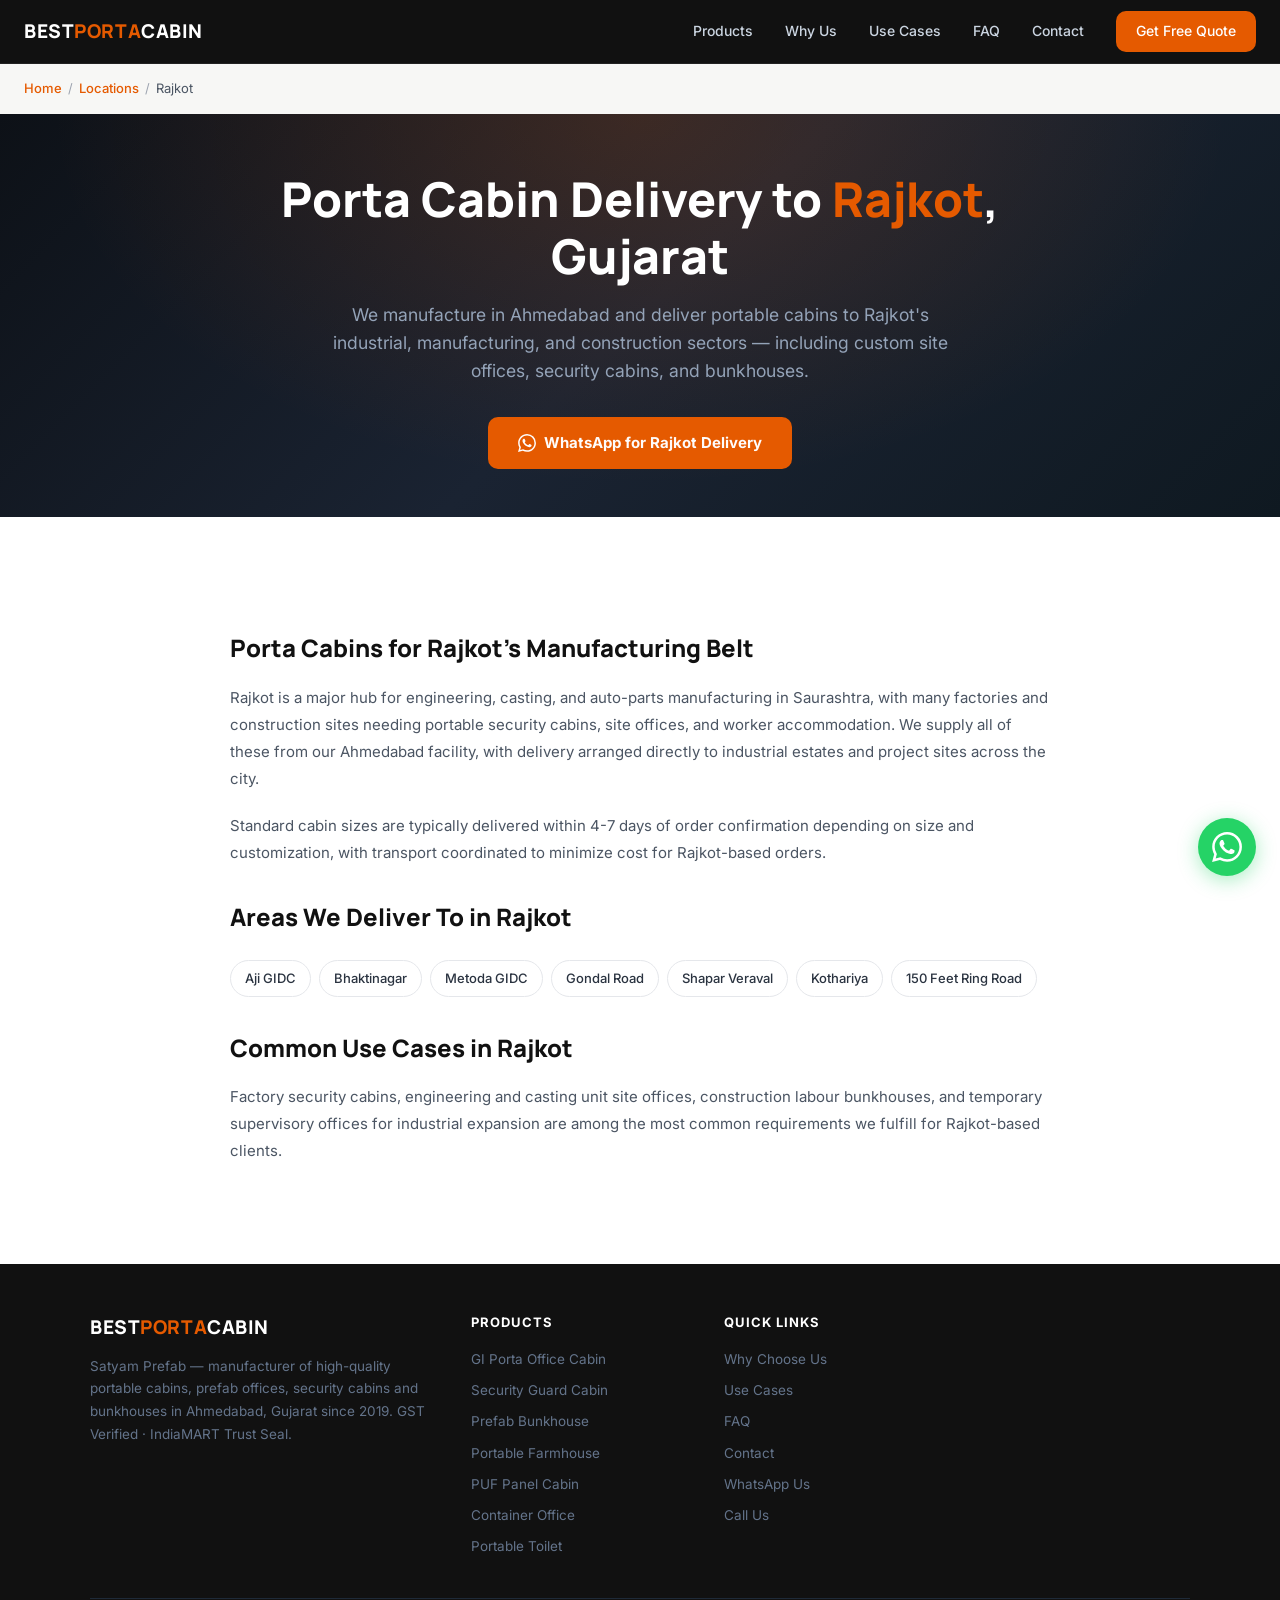
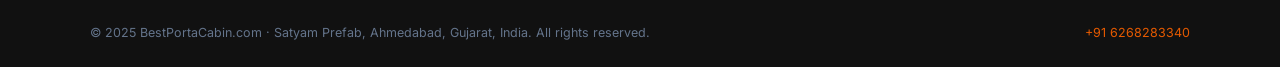
<file: rajkot.html>
<!DOCTYPE html>
<html lang="en">
<head>
  <meta charset="UTF-8" />
  <meta name="viewport" content="width=device-width, initial-scale=1.0" />

  <title>Porta Cabin Manufacturer Delivering to Rajkot, Gujarat | Best Porta Cabin</title>
  <meta name="description" content="Portable site office, security & bunkhouse cabins delivered to Rajkot from our Ahmedabad manufacturing unit. Custom sizes, GI/PUF panel build, fast Gujarat-wide delivery." />
  <meta name="keywords" content="porta cabin Rajkot, portable cabin manufacturer Rajkot, security cabin Rajkot, site office cabin Rajkot Gujarat" />
  <meta name="robots" content="index, follow, max-image-preview:large, max-snippet:-1, max-video-preview:-1" />
  <link rel="canonical" href="https://www.bestportacabin.com/locations/rajkot" />

  <meta property="og:type" content="website" />
  <meta property="og:url" content="https://www.bestportacabin.com/locations/rajkot" />
  <meta property="og:title" content="Porta Cabin Manufacturer Delivering to Rajkot, Gujarat" />
  <meta property="og:description" content="Portable office, security & bunkhouse cabins delivered to Rajkot from our Ahmedabad facility." />
  <meta property="og:image" content="https://www.bestportacabin.com/images/portable-site-office-cabin-exterior-ahmedabad.jpg" />
  <meta property="og:locale" content="en_IN" />
  <meta property="og:site_name" content="Best Porta Cabin – Satyam Prefab" />

  <meta name="twitter:card" content="summary_large_image" />
  <meta name="twitter:title" content="Porta Cabin Manufacturer Delivering to Rajkot, Gujarat" />
  <meta name="twitter:description" content="Portable office, security & bunkhouse cabins delivered to Rajkot from our Ahmedabad facility." />
  <meta name="twitter:image" content="https://www.bestportacabin.com/images/portable-site-office-cabin-exterior-ahmedabad.jpg" />

  <script type="application/ld+json">
  {
    "@context": "https://schema.org",
    "@graph": [
      {
        "@type": "LocalBusiness",
        "name": "Satyam Prefab – Best Porta Cabin",
        "description": "Porta cabin manufacturer based in Ahmedabad, Gujarat, delivering portable site offices, security cabins, and bunkhouses to Rajkot and surrounding industrial areas.",
        "url": "https://www.bestportacabin.com/locations/rajkot",
        "telephone": "+916268283340",
        "areaServed": { "@type": "City", "name": "Rajkot" },
        "address": { "@type": "PostalAddress", "addressLocality": "Ahmedabad", "addressRegion": "Gujarat", "addressCountry": "IN" }
      },
      {
        "@type": "BreadcrumbList",
        "itemListElement": [
          { "@type": "ListItem", "position": 1, "name": "Home", "item": "https://www.bestportacabin.com/" },
          { "@type": "ListItem", "position": 2, "name": "Locations", "item": "https://www.bestportacabin.com/#locations" },
          { "@type": "ListItem", "position": 3, "name": "Rajkot" }
        ]
      }
    ]
  }
  </script>

  <link rel="preconnect" href="https://fonts.googleapis.com" />
  <link rel="preconnect" href="https://fonts.gstatic.com" crossorigin />
  <link href="https://fonts.googleapis.com/css2?family=Inter:wght@400;500;600;700&family=Manrope:wght@700;800&display=swap" rel="stylesheet" />
  <link rel="stylesheet" href="../styles.css" />
</head>
<body>

<nav>
  <a href="../index.html" class="nav-logo">Best<span>Porta</span>Cabin</a>
  <div class="nav-links">
    <a href="../index.html#products">Products</a>
    <a href="../index.html#why-us">Why Us</a>
    <a href="../index.html#use-cases">Use Cases</a>
    <a href="../index.html#faq">FAQ</a>
    <a href="../index.html#contact">Contact</a>
    <a href="https://wa.me/916268283340?text=Hello%2C%20I%20am%20interested%20in%20porta%20cabin%20enquiry" target="_blank" rel="noopener" class="nav-cta">Get Free Quote</a>
  </div>
  <div class="hamburger" onclick="toggleMenu()" aria-label="Open menu">
    <span></span><span></span><span></span>
  </div>
</nav>

<div class="mobile-menu" id="mobileMenu">
  <a href="../index.html#products" onclick="closeMenu()">Products</a>
  <a href="../index.html#why-us" onclick="closeMenu()">Why Us</a>
  <a href="../index.html#use-cases" onclick="closeMenu()">Use Cases</a>
  <a href="../index.html#faq" onclick="closeMenu()">FAQ</a>
  <a href="../index.html#contact" onclick="closeMenu()">Contact</a>
  <a href="https://wa.me/916268283340?text=Hello%2C%20I%20am%20interested%20in%20porta%20cabin%20enquiry" target="_blank" rel="noopener" style="color: #25D366 !important;">WhatsApp Us</a>
</div>

<div class="breadcrumb">
  <a href="../index.html">Home</a><span>/</span><a href="../index.html#contact">Locations</a><span>/</span>Rajkot
</div>

<section class="page-hero">
  <h1>Porta Cabin Delivery to <em>Rajkot</em>, Gujarat</h1>
  <p class="page-hero-sub">We manufacture in Ahmedabad and deliver portable cabins to Rajkot's industrial, manufacturing, and construction sectors — including custom site offices, security cabins, and bunkhouses.</p>
  <a href="https://wa.me/916268283340?text=Hello%2C%20I%20need%20a%20porta%20cabin%20in%20Rajkot" target="_blank" rel="noopener" class="btn-primary">
    <svg width="18" height="18" viewBox="0 0 24 24" fill="currentColor"><path d="M17.472 14.382c-.297-.149-1.758-.867-2.03-.967-.273-.099-.471-.148-.67.15-.197.297-.767.966-.94 1.164-.173.199-.347.223-.644.075-.297-.15-1.255-.463-2.39-1.475-.883-.788-1.48-1.761-1.653-2.059-.173-.297-.018-.458.13-.606.134-.133.298-.347.446-.52.149-.174.198-.298.298-.497.099-.198.05-.371-.025-.52-.075-.149-.669-1.612-.916-2.207-.242-.579-.487-.5-.669-.51a12.8 12.8 0 00-.57-.01c-.198 0-.52.074-.792.372-.272.297-1.04 1.016-1.04 2.479 0 1.462 1.065 2.875 1.213 3.074.149.198 2.096 3.2 5.077 4.487.709.306 1.262.489 1.694.625.712.227 1.36.195 1.871.118.571-.085 1.758-.719 2.006-1.413.248-.694.248-1.289.173-1.413-.074-.124-.272-.198-.57-.347m-5.421 7.403h-.004a9.87 9.87 0 01-5.031-1.378l-.361-.214-3.741.982.998-3.648-.235-.374a9.86 9.86 0 01-1.51-5.26c.001-5.45 4.436-9.884 9.888-9.884 2.64 0 5.122 1.03 6.988 2.898a9.825 9.825 0 012.893 6.994c-.003 5.45-4.437 9.884-9.885 9.884m8.413-18.297A11.815 11.815 0 0012.05 0C5.495 0 .16 5.335.157 11.892c0 2.096.547 4.142 1.588 5.945L.057 24l6.305-1.654a11.882 11.882 0 005.683 1.448h.005c6.554 0 11.89-5.335 11.893-11.893a11.821 11.821 0 00-3.48-8.413z"/></svg>
    WhatsApp for Rajkot Delivery
  </a>
</section>

<section>
  <div class="container info-block">
    <h2>Porta Cabins for Rajkot's Manufacturing Belt</h2>
    <p>Rajkot is a major hub for engineering, casting, and auto-parts manufacturing in Saurashtra, with many factories and construction sites needing portable security cabins, site offices, and worker accommodation. We supply all of these from our Ahmedabad facility, with delivery arranged directly to industrial estates and project sites across the city.</p>
    <p>Standard cabin sizes are typically delivered within 4-7 days of order confirmation depending on size and customization, with transport coordinated to minimize cost for Rajkot-based orders.</p>

    <h2>Areas We Deliver To in Rajkot</h2>
    <div class="area-chips">
      <span class="area-chip">Aji GIDC</span>
      <span class="area-chip">Bhaktinagar</span>
      <span class="area-chip">Metoda GIDC</span>
      <span class="area-chip">Gondal Road</span>
      <span class="area-chip">Shapar Veraval</span>
      <span class="area-chip">Kothariya</span>
      <span class="area-chip">150 Feet Ring Road</span>
    </div>

    <h2>Common Use Cases in Rajkot</h2>
    <p>Factory security cabins, engineering and casting unit site offices, construction labour bunkhouses, and temporary supervisory offices for industrial expansion are among the most common requirements we fulfill for Rajkot-based clients.</p>
  </div>
</section>
<footer>
  <div class="footer-grid">
    <div>
      <div class="footer-logo">Best<span>Porta</span>Cabin</div>
      <p class="footer-desc">Satyam Prefab — manufacturer of high-quality portable cabins, prefab offices, security cabins and bunkhouses in Ahmedabad, Gujarat since 2019. GST Verified · IndiaMART Trust Seal.</p>
    </div>
    <div>
      <div class="footer-col-title">Products</div>
      <div class="footer-links">
        <a href="../index.html#products">GI Porta Office Cabin</a>
        <a href="../index.html#products">Security Guard Cabin</a>
        <a href="../index.html#products">Prefab Bunkhouse</a>
        <a href="../index.html#products">Portable Farmhouse</a>
        <a href="../index.html#products">PUF Panel Cabin</a>
        <a href="../index.html#products">Container Office</a>
        <a href="../index.html#products">Portable Toilet</a>
      </div>
    </div>
    <div>
      <div class="footer-col-title">Quick Links</div>
      <div class="footer-links">
        <a href="../index.html#why-us">Why Choose Us</a>
        <a href="../index.html#use-cases">Use Cases</a>
        <a href="../index.html#faq">FAQ</a>
        <a href="../index.html#contact">Contact</a>
        <a href="https://wa.me/916268283340" target="_blank" rel="noopener">WhatsApp Us</a>
        <a href="tel:+916268283340">Call Us</a>
      </div>
    </div>
  </div>
  <div class="footer-bottom">
    <span>© 2025 BestPortaCabin.com · Satyam Prefab, Ahmedabad, Gujarat, India. All rights reserved.</span>
    <span><a href="tel:+916268283340">+91 6268283340</a></span>
  </div>
</footer>

<!-- WHATSAPP FLOAT -->
<a href="https://wa.me/916268283340?text=Hello%2C%20I%20am%20interested%20in%20porta%20cabin%20enquiry" target="_blank" rel="noopener" class="wa-float" aria-label="Chat on WhatsApp">
  <span class="wa-tooltip">Chat with us</span>
  <svg viewBox="0 0 24 24" xmlns="http://www.w3.org/2000/svg"><path d="M17.472 14.382c-.297-.149-1.758-.867-2.03-.967-.273-.099-.471-.148-.67.15-.197.297-.767.966-.94 1.164-.173.199-.347.223-.644.075-.297-.15-1.255-.463-2.39-1.475-.883-.788-1.48-1.761-1.653-2.059-.173-.297-.018-.458.13-.606.134-.133.298-.347.446-.52.149-.174.198-.298.298-.497.099-.198.05-.371-.025-.52-.075-.149-.669-1.612-.916-2.207-.242-.579-.487-.5-.669-.51a12.8 12.8 0 00-.57-.01c-.198 0-.52.074-.792.372-.272.297-1.04 1.016-1.04 2.479 0 1.462 1.065 2.875 1.213 3.074.149.198 2.096 3.2 5.077 4.487.709.306 1.262.489 1.694.625.712.227 1.36.195 1.871.118.571-.085 1.758-.719 2.006-1.413.248-.694.248-1.289.173-1.413-.074-.124-.272-.198-.57-.347m-5.421 7.403h-.004a9.87 9.87 0 01-5.031-1.378l-.361-.214-3.741.982.998-3.648-.235-.374a9.86 9.86 0 01-1.51-5.26c.001-5.45 4.436-9.884 9.888-9.884 2.64 0 5.122 1.03 6.988 2.898a9.825 9.825 0 012.893 6.994c-.003 5.45-4.437 9.884-9.885 9.884m8.413-18.297A11.815 11.815 0 0012.05 0C5.495 0 .16 5.335.157 11.892c0 2.096.547 4.142 1.588 5.945L.057 24l6.305-1.654a11.882 11.882 0 005.683 1.448h.005c6.554 0 11.89-5.335 11.893-11.893a11.821 11.821 0 00-3.48-8.413z"/></svg>
</a>

<script>
  function toggleMenu() {
    document.getElementById('mobileMenu').classList.toggle('open');
  }
  function closeMenu() {
    document.getElementById('mobileMenu').classList.remove('open');
  }
  document.addEventListener('click', function(e) {
    const menu = document.getElementById('mobileMenu');
    if (menu.classList.contains('open') && !menu.contains(e.target) && !e.target.closest('.hamburger')) {
      closeMenu();
    }
  });
</script>

</body>
</html>
</file>
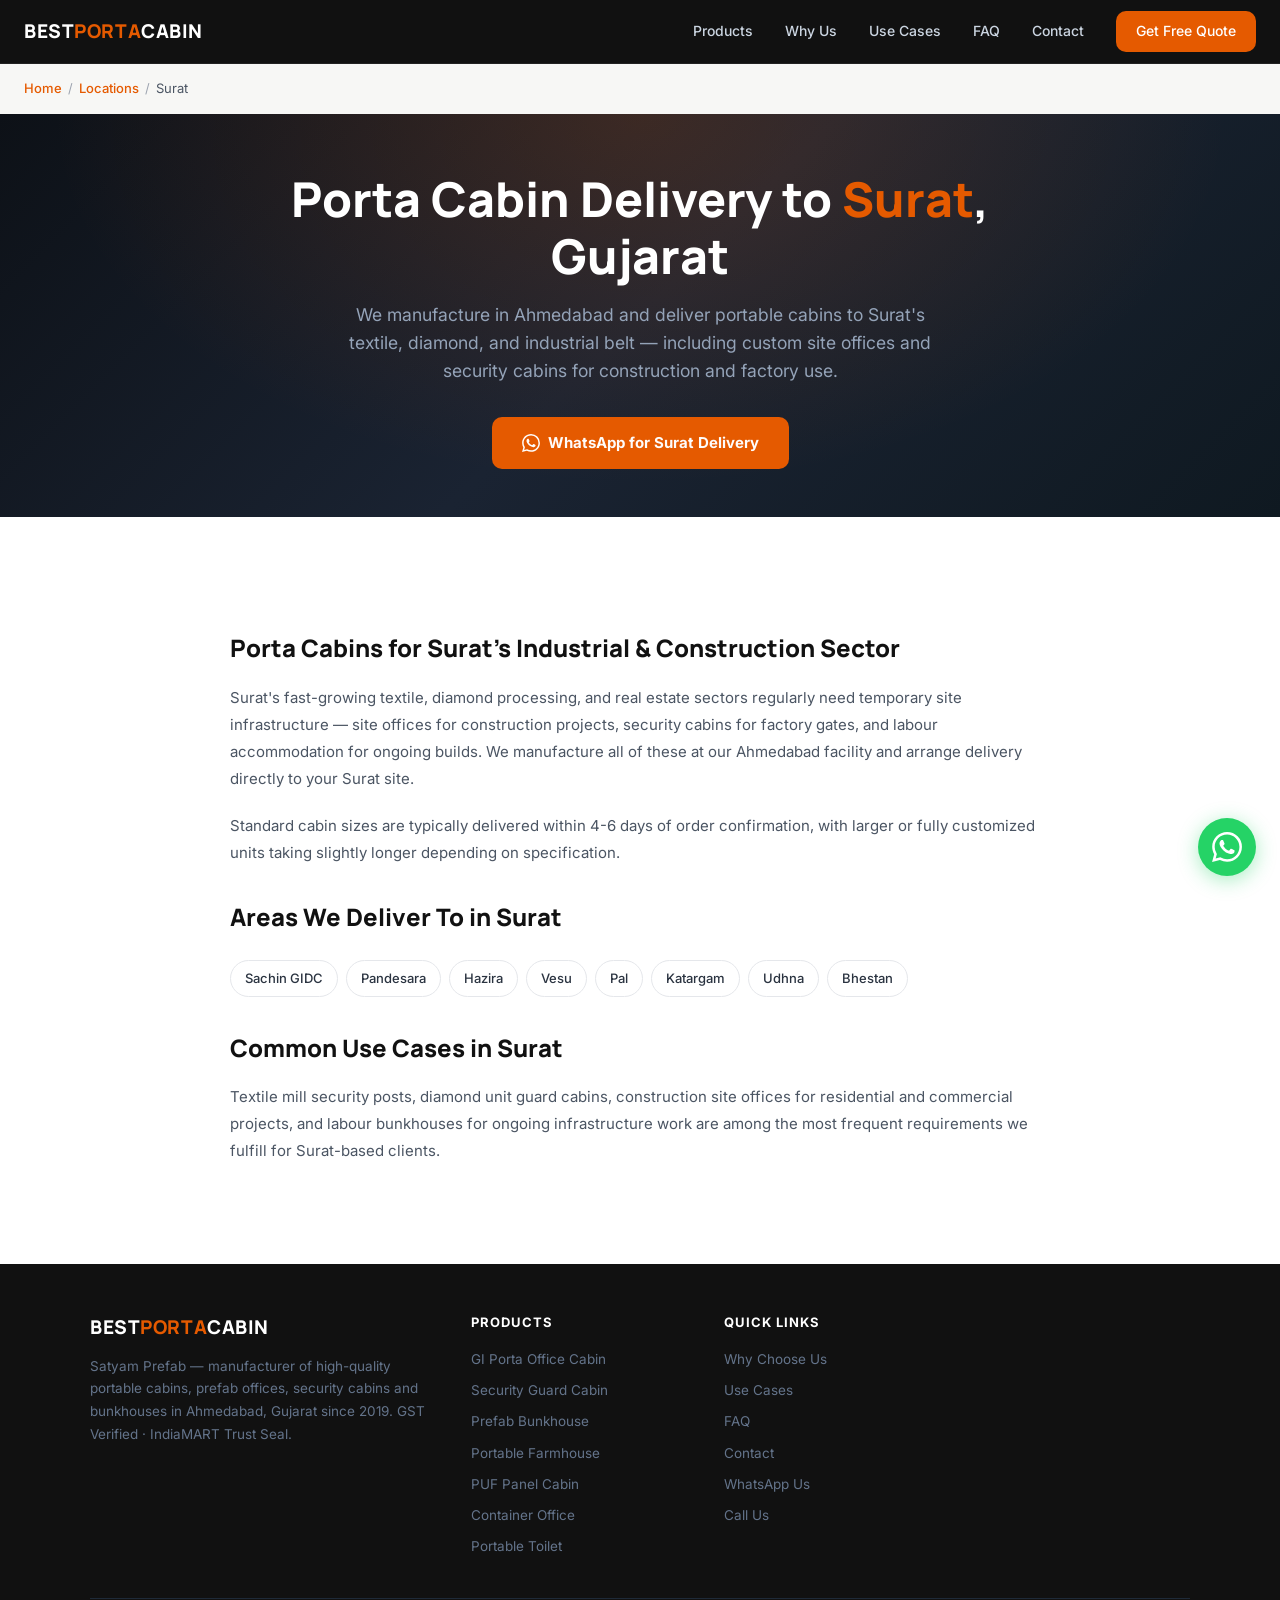
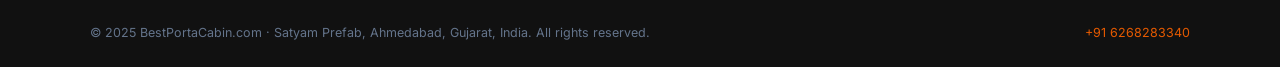
<file: surat.html>
<!DOCTYPE html>
<html lang="en">
<head>
  <meta charset="UTF-8" />
  <meta name="viewport" content="width=device-width, initial-scale=1.0" />

  <title>Porta Cabin Manufacturer Delivering to Surat, Gujarat | Best Porta Cabin</title>
  <meta name="description" content="Portable site office, security & bunkhouse cabins delivered to Surat from our Ahmedabad manufacturing unit. Custom sizes, GI/PUF panel build, fast Gujarat-wide delivery." />
  <meta name="keywords" content="porta cabin Surat, portable cabin manufacturer Surat, security cabin Surat, site office cabin Surat Gujarat" />
  <meta name="robots" content="index, follow, max-image-preview:large, max-snippet:-1, max-video-preview:-1" />
  <link rel="canonical" href="https://www.bestportacabin.com/locations/surat" />

  <meta property="og:type" content="website" />
  <meta property="og:url" content="https://www.bestportacabin.com/locations/surat" />
  <meta property="og:title" content="Porta Cabin Manufacturer Delivering to Surat, Gujarat" />
  <meta property="og:description" content="Portable office, security & bunkhouse cabins delivered to Surat from our Ahmedabad facility." />
  <meta property="og:image" content="https://www.bestportacabin.com/images/portable-site-office-cabin-exterior-ahmedabad.jpg" />
  <meta property="og:locale" content="en_IN" />
  <meta property="og:site_name" content="Best Porta Cabin – Satyam Prefab" />

  <meta name="twitter:card" content="summary_large_image" />
  <meta name="twitter:title" content="Porta Cabin Manufacturer Delivering to Surat, Gujarat" />
  <meta name="twitter:description" content="Portable office, security & bunkhouse cabins delivered to Surat from our Ahmedabad facility." />
  <meta name="twitter:image" content="https://www.bestportacabin.com/images/portable-site-office-cabin-exterior-ahmedabad.jpg" />

  <script type="application/ld+json">
  {
    "@context": "https://schema.org",
    "@graph": [
      {
        "@type": "LocalBusiness",
        "name": "Satyam Prefab – Best Porta Cabin",
        "description": "Porta cabin manufacturer based in Ahmedabad, Gujarat, delivering portable site offices, security cabins, and bunkhouses to Surat and surrounding industrial areas.",
        "url": "https://www.bestportacabin.com/locations/surat",
        "telephone": "+916268283340",
        "areaServed": { "@type": "City", "name": "Surat" },
        "address": { "@type": "PostalAddress", "addressLocality": "Ahmedabad", "addressRegion": "Gujarat", "addressCountry": "IN" }
      },
      {
        "@type": "BreadcrumbList",
        "itemListElement": [
          { "@type": "ListItem", "position": 1, "name": "Home", "item": "https://www.bestportacabin.com/" },
          { "@type": "ListItem", "position": 2, "name": "Locations", "item": "https://www.bestportacabin.com/#locations" },
          { "@type": "ListItem", "position": 3, "name": "Surat" }
        ]
      }
    ]
  }
  </script>

  <link rel="preconnect" href="https://fonts.googleapis.com" />
  <link rel="preconnect" href="https://fonts.gstatic.com" crossorigin />
  <link href="https://fonts.googleapis.com/css2?family=Inter:wght@400;500;600;700&family=Manrope:wght@700;800&display=swap" rel="stylesheet" />
  <link rel="stylesheet" href="../styles.css" />
</head>
<body>

<nav>
  <a href="../index.html" class="nav-logo">Best<span>Porta</span>Cabin</a>
  <div class="nav-links">
    <a href="../index.html#products">Products</a>
    <a href="../index.html#why-us">Why Us</a>
    <a href="../index.html#use-cases">Use Cases</a>
    <a href="../index.html#faq">FAQ</a>
    <a href="../index.html#contact">Contact</a>
    <a href="https://wa.me/916268283340?text=Hello%2C%20I%20am%20interested%20in%20porta%20cabin%20enquiry" target="_blank" rel="noopener" class="nav-cta">Get Free Quote</a>
  </div>
  <div class="hamburger" onclick="toggleMenu()" aria-label="Open menu">
    <span></span><span></span><span></span>
  </div>
</nav>

<div class="mobile-menu" id="mobileMenu">
  <a href="../index.html#products" onclick="closeMenu()">Products</a>
  <a href="../index.html#why-us" onclick="closeMenu()">Why Us</a>
  <a href="../index.html#use-cases" onclick="closeMenu()">Use Cases</a>
  <a href="../index.html#faq" onclick="closeMenu()">FAQ</a>
  <a href="../index.html#contact" onclick="closeMenu()">Contact</a>
  <a href="https://wa.me/916268283340?text=Hello%2C%20I%20am%20interested%20in%20porta%20cabin%20enquiry" target="_blank" rel="noopener" style="color: #25D366 !important;">WhatsApp Us</a>
</div>

<div class="breadcrumb">
  <a href="../index.html">Home</a><span>/</span><a href="../index.html#contact">Locations</a><span>/</span>Surat
</div>

<section class="page-hero">
  <h1>Porta Cabin Delivery to <em>Surat</em>, Gujarat</h1>
  <p class="page-hero-sub">We manufacture in Ahmedabad and deliver portable cabins to Surat's textile, diamond, and industrial belt — including custom site offices and security cabins for construction and factory use.</p>
  <a href="https://wa.me/916268283340?text=Hello%2C%20I%20need%20a%20porta%20cabin%20in%20Surat" target="_blank" rel="noopener" class="btn-primary">
    <svg width="18" height="18" viewBox="0 0 24 24" fill="currentColor"><path d="M17.472 14.382c-.297-.149-1.758-.867-2.03-.967-.273-.099-.471-.148-.67.15-.197.297-.767.966-.94 1.164-.173.199-.347.223-.644.075-.297-.15-1.255-.463-2.39-1.475-.883-.788-1.48-1.761-1.653-2.059-.173-.297-.018-.458.13-.606.134-.133.298-.347.446-.52.149-.174.198-.298.298-.497.099-.198.05-.371-.025-.52-.075-.149-.669-1.612-.916-2.207-.242-.579-.487-.5-.669-.51a12.8 12.8 0 00-.57-.01c-.198 0-.52.074-.792.372-.272.297-1.04 1.016-1.04 2.479 0 1.462 1.065 2.875 1.213 3.074.149.198 2.096 3.2 5.077 4.487.709.306 1.262.489 1.694.625.712.227 1.36.195 1.871.118.571-.085 1.758-.719 2.006-1.413.248-.694.248-1.289.173-1.413-.074-.124-.272-.198-.57-.347m-5.421 7.403h-.004a9.87 9.87 0 01-5.031-1.378l-.361-.214-3.741.982.998-3.648-.235-.374a9.86 9.86 0 01-1.51-5.26c.001-5.45 4.436-9.884 9.888-9.884 2.64 0 5.122 1.03 6.988 2.898a9.825 9.825 0 012.893 6.994c-.003 5.45-4.437 9.884-9.885 9.884m8.413-18.297A11.815 11.815 0 0012.05 0C5.495 0 .16 5.335.157 11.892c0 2.096.547 4.142 1.588 5.945L.057 24l6.305-1.654a11.882 11.882 0 005.683 1.448h.005c6.554 0 11.89-5.335 11.893-11.893a11.821 11.821 0 00-3.48-8.413z"/></svg>
    WhatsApp for Surat Delivery
  </a>
</section>

<section>
  <div class="container info-block">
    <h2>Porta Cabins for Surat's Industrial & Construction Sector</h2>
    <p>Surat's fast-growing textile, diamond processing, and real estate sectors regularly need temporary site infrastructure — site offices for construction projects, security cabins for factory gates, and labour accommodation for ongoing builds. We manufacture all of these at our Ahmedabad facility and arrange delivery directly to your Surat site.</p>
    <p>Standard cabin sizes are typically delivered within 4-6 days of order confirmation, with larger or fully customized units taking slightly longer depending on specification.</p>

    <h2>Areas We Deliver To in Surat</h2>
    <div class="area-chips">
      <span class="area-chip">Sachin GIDC</span>
      <span class="area-chip">Pandesara</span>
      <span class="area-chip">Hazira</span>
      <span class="area-chip">Vesu</span>
      <span class="area-chip">Pal</span>
      <span class="area-chip">Katargam</span>
      <span class="area-chip">Udhna</span>
      <span class="area-chip">Bhestan</span>
    </div>

    <h2>Common Use Cases in Surat</h2>
    <p>Textile mill security posts, diamond unit guard cabins, construction site offices for residential and commercial projects, and labour bunkhouses for ongoing infrastructure work are among the most frequent requirements we fulfill for Surat-based clients.</p>
  </div>
</section>
<footer>
  <div class="footer-grid">
    <div>
      <div class="footer-logo">Best<span>Porta</span>Cabin</div>
      <p class="footer-desc">Satyam Prefab — manufacturer of high-quality portable cabins, prefab offices, security cabins and bunkhouses in Ahmedabad, Gujarat since 2019. GST Verified · IndiaMART Trust Seal.</p>
    </div>
    <div>
      <div class="footer-col-title">Products</div>
      <div class="footer-links">
        <a href="../index.html#products">GI Porta Office Cabin</a>
        <a href="../index.html#products">Security Guard Cabin</a>
        <a href="../index.html#products">Prefab Bunkhouse</a>
        <a href="../index.html#products">Portable Farmhouse</a>
        <a href="../index.html#products">PUF Panel Cabin</a>
        <a href="../index.html#products">Container Office</a>
        <a href="../index.html#products">Portable Toilet</a>
      </div>
    </div>
    <div>
      <div class="footer-col-title">Quick Links</div>
      <div class="footer-links">
        <a href="../index.html#why-us">Why Choose Us</a>
        <a href="../index.html#use-cases">Use Cases</a>
        <a href="../index.html#faq">FAQ</a>
        <a href="../index.html#contact">Contact</a>
        <a href="https://wa.me/916268283340" target="_blank" rel="noopener">WhatsApp Us</a>
        <a href="tel:+916268283340">Call Us</a>
      </div>
    </div>
  </div>
  <div class="footer-bottom">
    <span>© 2025 BestPortaCabin.com · Satyam Prefab, Ahmedabad, Gujarat, India. All rights reserved.</span>
    <span><a href="tel:+916268283340">+91 6268283340</a></span>
  </div>
</footer>

<!-- WHATSAPP FLOAT -->
<a href="https://wa.me/916268283340?text=Hello%2C%20I%20am%20interested%20in%20porta%20cabin%20enquiry" target="_blank" rel="noopener" class="wa-float" aria-label="Chat on WhatsApp">
  <span class="wa-tooltip">Chat with us</span>
  <svg viewBox="0 0 24 24" xmlns="http://www.w3.org/2000/svg"><path d="M17.472 14.382c-.297-.149-1.758-.867-2.03-.967-.273-.099-.471-.148-.67.15-.197.297-.767.966-.94 1.164-.173.199-.347.223-.644.075-.297-.15-1.255-.463-2.39-1.475-.883-.788-1.48-1.761-1.653-2.059-.173-.297-.018-.458.13-.606.134-.133.298-.347.446-.52.149-.174.198-.298.298-.497.099-.198.05-.371-.025-.52-.075-.149-.669-1.612-.916-2.207-.242-.579-.487-.5-.669-.51a12.8 12.8 0 00-.57-.01c-.198 0-.52.074-.792.372-.272.297-1.04 1.016-1.04 2.479 0 1.462 1.065 2.875 1.213 3.074.149.198 2.096 3.2 5.077 4.487.709.306 1.262.489 1.694.625.712.227 1.36.195 1.871.118.571-.085 1.758-.719 2.006-1.413.248-.694.248-1.289.173-1.413-.074-.124-.272-.198-.57-.347m-5.421 7.403h-.004a9.87 9.87 0 01-5.031-1.378l-.361-.214-3.741.982.998-3.648-.235-.374a9.86 9.86 0 01-1.51-5.26c.001-5.45 4.436-9.884 9.888-9.884 2.64 0 5.122 1.03 6.988 2.898a9.825 9.825 0 012.893 6.994c-.003 5.45-4.437 9.884-9.885 9.884m8.413-18.297A11.815 11.815 0 0012.05 0C5.495 0 .16 5.335.157 11.892c0 2.096.547 4.142 1.588 5.945L.057 24l6.305-1.654a11.882 11.882 0 005.683 1.448h.005c6.554 0 11.89-5.335 11.893-11.893a11.821 11.821 0 00-3.48-8.413z"/></svg>
</a>

<script>
  function toggleMenu() {
    document.getElementById('mobileMenu').classList.toggle('open');
  }
  function closeMenu() {
    document.getElementById('mobileMenu').classList.remove('open');
  }
  function toggleFaq(btn) {
    const isOpen = btn.classList.contains('open');
    document.querySelectorAll('.faq-q').forEach(b => { b.classList.remove('open'); b.setAttribute('aria-expanded','false'); });
    document.querySelectorAll('.faq-a').forEach(a => a.classList.remove('open'));
    if (!isOpen) {
      btn.classList.add('open');
      btn.setAttribute('aria-expanded','true');
      btn.nextElementSibling.classList.add('open');
    }
  }
  function sendWhatsApp() {
    const name = document.getElementById('fname').value.trim();
    const phone = document.getElementById('fphone').value.trim();
    const product = document.getElementById('fproduct').value;
    const msg = document.getElementById('fmsg').value.trim();
    let text = 'Hello, I want a free quote for a porta cabin.';
    if (name) text += `\n\nName: ${name}`;
    if (phone) text += `\nPhone: ${phone}`;
    if (product) text += `\nProduct: ${product}`;
    if (msg) text += `\nRequirements: ${msg}`;
    window.open('https://wa.me/916268283340?text=' + encodeURIComponent(text), '_blank');
  }
  // Smooth close mobile menu on outside click
  document.addEventListener('click', function(e) {
    const menu = document.getElementById('mobileMenu');
    if (menu.classList.contains('open') && !menu.contains(e.target) && !e.target.closest('.hamburger')) {
      closeMenu();
    }
  });
</script>

</body>
</html>
</file>
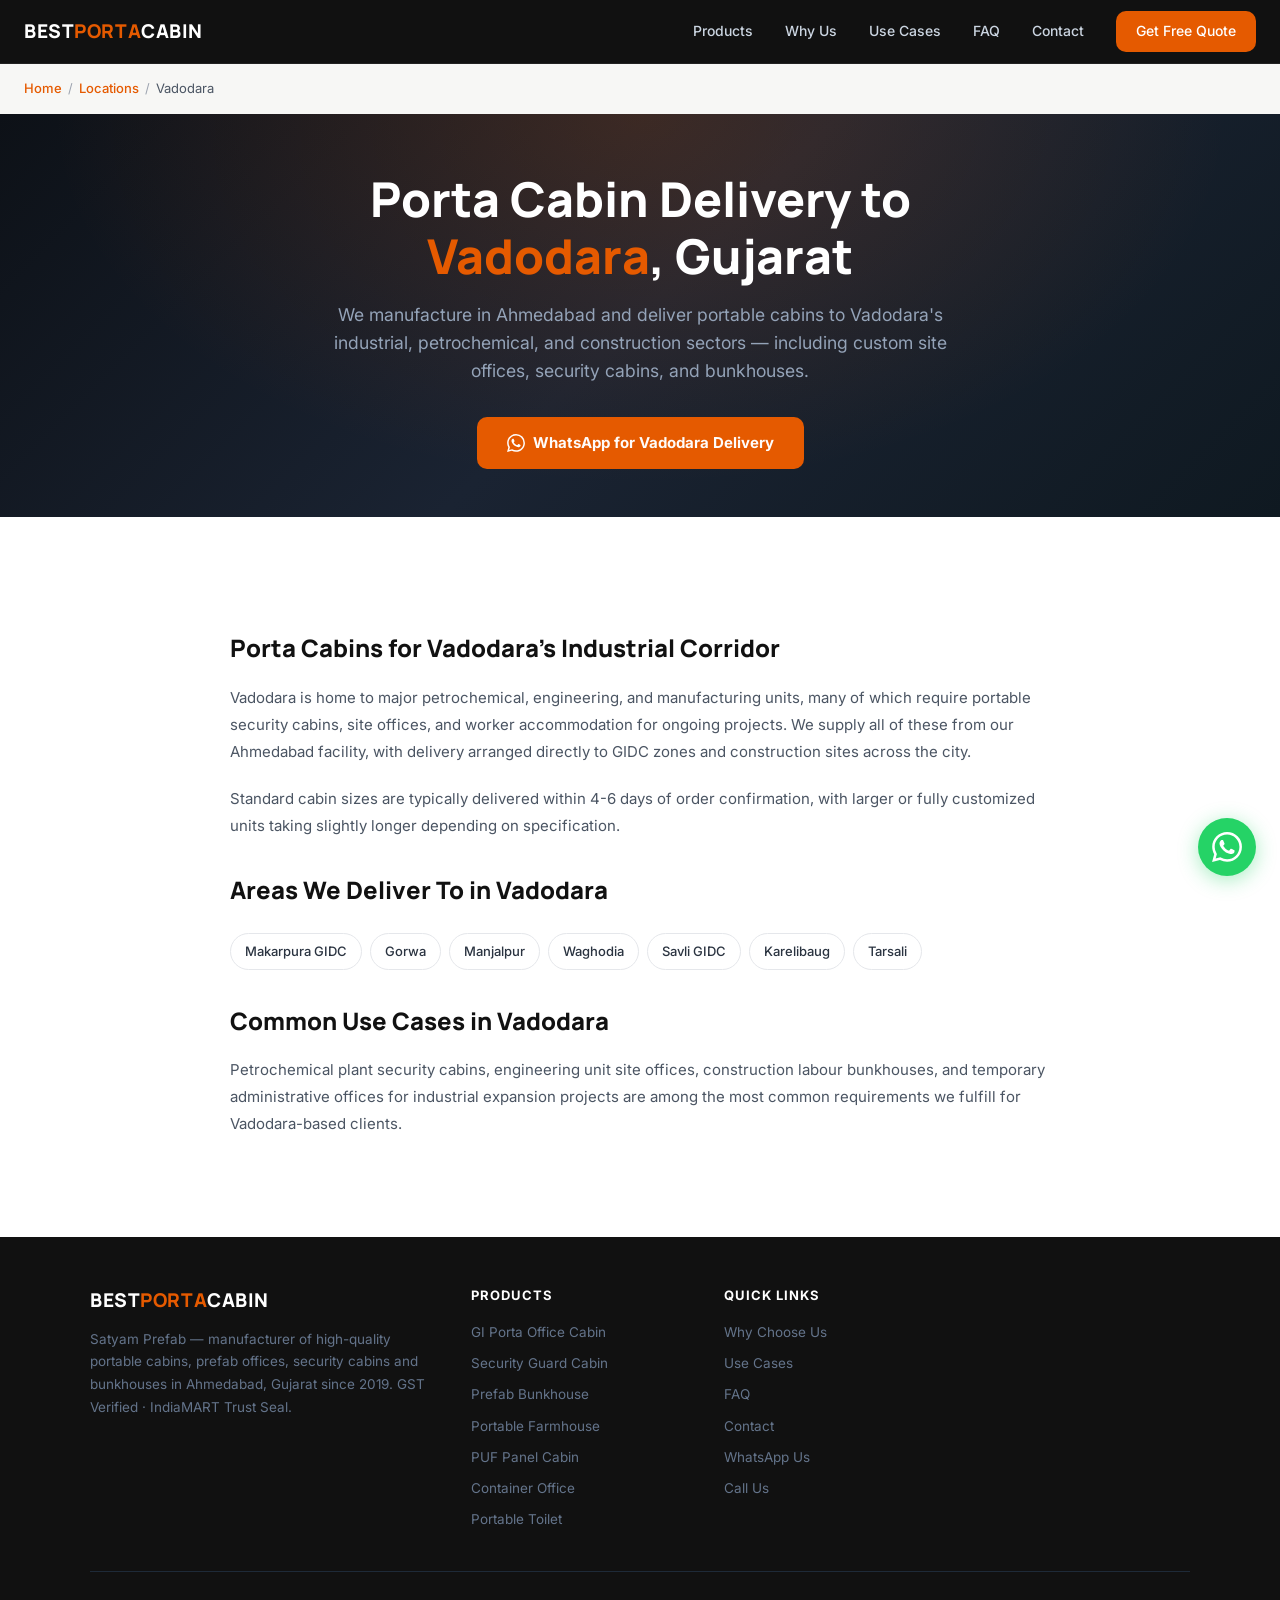
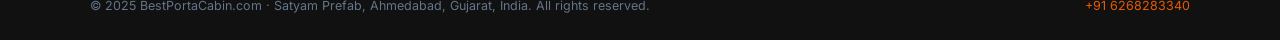
<file: vadodara.html>
<!DOCTYPE html>
<html lang="en">
<head>
  <meta charset="UTF-8" />
  <meta name="viewport" content="width=device-width, initial-scale=1.0" />

  <title>Porta Cabin Manufacturer Delivering to Vadodara, Gujarat | Best Porta Cabin</title>
  <meta name="description" content="Portable site office, security & bunkhouse cabins delivered to Vadodara from our Ahmedabad manufacturing unit. Custom sizes, GI/PUF panel build, fast Gujarat-wide delivery." />
  <meta name="keywords" content="porta cabin Vadodara, portable cabin manufacturer Vadodara, security cabin Vadodara, site office cabin Vadodara Gujarat" />
  <meta name="robots" content="index, follow, max-image-preview:large, max-snippet:-1, max-video-preview:-1" />
  <link rel="canonical" href="https://www.bestportacabin.com/locations/vadodara" />

  <meta property="og:type" content="website" />
  <meta property="og:url" content="https://www.bestportacabin.com/locations/vadodara" />
  <meta property="og:title" content="Porta Cabin Manufacturer Delivering to Vadodara, Gujarat" />
  <meta property="og:description" content="Portable office, security & bunkhouse cabins delivered to Vadodara from our Ahmedabad facility." />
  <meta property="og:image" content="https://www.bestportacabin.com/images/portable-site-office-cabin-exterior-ahmedabad.jpg" />
  <meta property="og:locale" content="en_IN" />
  <meta property="og:site_name" content="Best Porta Cabin – Satyam Prefab" />

  <meta name="twitter:card" content="summary_large_image" />
  <meta name="twitter:title" content="Porta Cabin Manufacturer Delivering to Vadodara, Gujarat" />
  <meta name="twitter:description" content="Portable office, security & bunkhouse cabins delivered to Vadodara from our Ahmedabad facility." />
  <meta name="twitter:image" content="https://www.bestportacabin.com/images/portable-site-office-cabin-exterior-ahmedabad.jpg" />

  <script type="application/ld+json">
  {
    "@context": "https://schema.org",
    "@graph": [
      {
        "@type": "LocalBusiness",
        "name": "Satyam Prefab – Best Porta Cabin",
        "description": "Porta cabin manufacturer based in Ahmedabad, Gujarat, delivering portable site offices, security cabins, and bunkhouses to Vadodara and surrounding industrial areas.",
        "url": "https://www.bestportacabin.com/locations/vadodara",
        "telephone": "+916268283340",
        "areaServed": { "@type": "City", "name": "Vadodara" },
        "address": { "@type": "PostalAddress", "addressLocality": "Ahmedabad", "addressRegion": "Gujarat", "addressCountry": "IN" }
      },
      {
        "@type": "BreadcrumbList",
        "itemListElement": [
          { "@type": "ListItem", "position": 1, "name": "Home", "item": "https://www.bestportacabin.com/" },
          { "@type": "ListItem", "position": 2, "name": "Locations", "item": "https://www.bestportacabin.com/#locations" },
          { "@type": "ListItem", "position": 3, "name": "Vadodara" }
        ]
      }
    ]
  }
  </script>

  <link rel="preconnect" href="https://fonts.googleapis.com" />
  <link rel="preconnect" href="https://fonts.gstatic.com" crossorigin />
  <link href="https://fonts.googleapis.com/css2?family=Inter:wght@400;500;600;700&family=Manrope:wght@700;800&display=swap" rel="stylesheet" />
  <link rel="stylesheet" href="../styles.css" />
</head>
<body>

<nav>
  <a href="../index.html" class="nav-logo">Best<span>Porta</span>Cabin</a>
  <div class="nav-links">
    <a href="../index.html#products">Products</a>
    <a href="../index.html#why-us">Why Us</a>
    <a href="../index.html#use-cases">Use Cases</a>
    <a href="../index.html#faq">FAQ</a>
    <a href="../index.html#contact">Contact</a>
    <a href="https://wa.me/916268283340?text=Hello%2C%20I%20am%20interested%20in%20porta%20cabin%20enquiry" target="_blank" rel="noopener" class="nav-cta">Get Free Quote</a>
  </div>
  <div class="hamburger" onclick="toggleMenu()" aria-label="Open menu">
    <span></span><span></span><span></span>
  </div>
</nav>

<div class="mobile-menu" id="mobileMenu">
  <a href="../index.html#products" onclick="closeMenu()">Products</a>
  <a href="../index.html#why-us" onclick="closeMenu()">Why Us</a>
  <a href="../index.html#use-cases" onclick="closeMenu()">Use Cases</a>
  <a href="../index.html#faq" onclick="closeMenu()">FAQ</a>
  <a href="../index.html#contact" onclick="closeMenu()">Contact</a>
  <a href="https://wa.me/916268283340?text=Hello%2C%20I%20am%20interested%20in%20porta%20cabin%20enquiry" target="_blank" rel="noopener" style="color: #25D366 !important;">WhatsApp Us</a>
</div>

<div class="breadcrumb">
  <a href="../index.html">Home</a><span>/</span><a href="../index.html#contact">Locations</a><span>/</span>Vadodara
</div>

<section class="page-hero">
  <h1>Porta Cabin Delivery to <em>Vadodara</em>, Gujarat</h1>
  <p class="page-hero-sub">We manufacture in Ahmedabad and deliver portable cabins to Vadodara's industrial, petrochemical, and construction sectors — including custom site offices, security cabins, and bunkhouses.</p>
  <a href="https://wa.me/916268283340?text=Hello%2C%20I%20need%20a%20porta%20cabin%20in%20Vadodara" target="_blank" rel="noopener" class="btn-primary">
    <svg width="18" height="18" viewBox="0 0 24 24" fill="currentColor"><path d="M17.472 14.382c-.297-.149-1.758-.867-2.03-.967-.273-.099-.471-.148-.67.15-.197.297-.767.966-.94 1.164-.173.199-.347.223-.644.075-.297-.15-1.255-.463-2.39-1.475-.883-.788-1.48-1.761-1.653-2.059-.173-.297-.018-.458.13-.606.134-.133.298-.347.446-.52.149-.174.198-.298.298-.497.099-.198.05-.371-.025-.52-.075-.149-.669-1.612-.916-2.207-.242-.579-.487-.5-.669-.51a12.8 12.8 0 00-.57-.01c-.198 0-.52.074-.792.372-.272.297-1.04 1.016-1.04 2.479 0 1.462 1.065 2.875 1.213 3.074.149.198 2.096 3.2 5.077 4.487.709.306 1.262.489 1.694.625.712.227 1.36.195 1.871.118.571-.085 1.758-.719 2.006-1.413.248-.694.248-1.289.173-1.413-.074-.124-.272-.198-.57-.347m-5.421 7.403h-.004a9.87 9.87 0 01-5.031-1.378l-.361-.214-3.741.982.998-3.648-.235-.374a9.86 9.86 0 01-1.51-5.26c.001-5.45 4.436-9.884 9.888-9.884 2.64 0 5.122 1.03 6.988 2.898a9.825 9.825 0 012.893 6.994c-.003 5.45-4.437 9.884-9.885 9.884m8.413-18.297A11.815 11.815 0 0012.05 0C5.495 0 .16 5.335.157 11.892c0 2.096.547 4.142 1.588 5.945L.057 24l6.305-1.654a11.882 11.882 0 005.683 1.448h.005c6.554 0 11.89-5.335 11.893-11.893a11.821 11.821 0 00-3.48-8.413z"/></svg>
    WhatsApp for Vadodara Delivery
  </a>
</section>

<section>
  <div class="container info-block">
    <h2>Porta Cabins for Vadodara's Industrial Corridor</h2>
    <p>Vadodara is home to major petrochemical, engineering, and manufacturing units, many of which require portable security cabins, site offices, and worker accommodation for ongoing projects. We supply all of these from our Ahmedabad facility, with delivery arranged directly to GIDC zones and construction sites across the city.</p>
    <p>Standard cabin sizes are typically delivered within 4-6 days of order confirmation, with larger or fully customized units taking slightly longer depending on specification.</p>

    <h2>Areas We Deliver To in Vadodara</h2>
    <div class="area-chips">
      <span class="area-chip">Makarpura GIDC</span>
      <span class="area-chip">Gorwa</span>
      <span class="area-chip">Manjalpur</span>
      <span class="area-chip">Waghodia</span>
      <span class="area-chip">Savli GIDC</span>
      <span class="area-chip">Karelibaug</span>
      <span class="area-chip">Tarsali</span>
    </div>

    <h2>Common Use Cases in Vadodara</h2>
    <p>Petrochemical plant security cabins, engineering unit site offices, construction labour bunkhouses, and temporary administrative offices for industrial expansion projects are among the most common requirements we fulfill for Vadodara-based clients.</p>
  </div>
</section>
<footer>
  <div class="footer-grid">
    <div>
      <div class="footer-logo">Best<span>Porta</span>Cabin</div>
      <p class="footer-desc">Satyam Prefab — manufacturer of high-quality portable cabins, prefab offices, security cabins and bunkhouses in Ahmedabad, Gujarat since 2019. GST Verified · IndiaMART Trust Seal.</p>
    </div>
    <div>
      <div class="footer-col-title">Products</div>
      <div class="footer-links">
        <a href="../index.html#products">GI Porta Office Cabin</a>
        <a href="../index.html#products">Security Guard Cabin</a>
        <a href="../index.html#products">Prefab Bunkhouse</a>
        <a href="../index.html#products">Portable Farmhouse</a>
        <a href="../index.html#products">PUF Panel Cabin</a>
        <a href="../index.html#products">Container Office</a>
        <a href="../index.html#products">Portable Toilet</a>
      </div>
    </div>
    <div>
      <div class="footer-col-title">Quick Links</div>
      <div class="footer-links">
        <a href="../index.html#why-us">Why Choose Us</a>
        <a href="../index.html#use-cases">Use Cases</a>
        <a href="../index.html#faq">FAQ</a>
        <a href="../index.html#contact">Contact</a>
        <a href="https://wa.me/916268283340" target="_blank" rel="noopener">WhatsApp Us</a>
        <a href="tel:+916268283340">Call Us</a>
      </div>
    </div>
  </div>
  <div class="footer-bottom">
    <span>© 2025 BestPortaCabin.com · Satyam Prefab, Ahmedabad, Gujarat, India. All rights reserved.</span>
    <span><a href="tel:+916268283340">+91 6268283340</a></span>
  </div>
</footer>

<!-- WHATSAPP FLOAT -->
<a href="https://wa.me/916268283340?text=Hello%2C%20I%20am%20interested%20in%20porta%20cabin%20enquiry" target="_blank" rel="noopener" class="wa-float" aria-label="Chat on WhatsApp">
  <span class="wa-tooltip">Chat with us</span>
  <svg viewBox="0 0 24 24" xmlns="http://www.w3.org/2000/svg"><path d="M17.472 14.382c-.297-.149-1.758-.867-2.03-.967-.273-.099-.471-.148-.67.15-.197.297-.767.966-.94 1.164-.173.199-.347.223-.644.075-.297-.15-1.255-.463-2.39-1.475-.883-.788-1.48-1.761-1.653-2.059-.173-.297-.018-.458.13-.606.134-.133.298-.347.446-.52.149-.174.198-.298.298-.497.099-.198.05-.371-.025-.52-.075-.149-.669-1.612-.916-2.207-.242-.579-.487-.5-.669-.51a12.8 12.8 0 00-.57-.01c-.198 0-.52.074-.792.372-.272.297-1.04 1.016-1.04 2.479 0 1.462 1.065 2.875 1.213 3.074.149.198 2.096 3.2 5.077 4.487.709.306 1.262.489 1.694.625.712.227 1.36.195 1.871.118.571-.085 1.758-.719 2.006-1.413.248-.694.248-1.289.173-1.413-.074-.124-.272-.198-.57-.347m-5.421 7.403h-.004a9.87 9.87 0 01-5.031-1.378l-.361-.214-3.741.982.998-3.648-.235-.374a9.86 9.86 0 01-1.51-5.26c.001-5.45 4.436-9.884 9.888-9.884 2.64 0 5.122 1.03 6.988 2.898a9.825 9.825 0 012.893 6.994c-.003 5.45-4.437 9.884-9.885 9.884m8.413-18.297A11.815 11.815 0 0012.05 0C5.495 0 .16 5.335.157 11.892c0 2.096.547 4.142 1.588 5.945L.057 24l6.305-1.654a11.882 11.882 0 005.683 1.448h.005c6.554 0 11.89-5.335 11.893-11.893a11.821 11.821 0 00-3.48-8.413z"/></svg>
</a>

<script>
  function toggleMenu() {
    document.getElementById('mobileMenu').classList.toggle('open');
  }
  function closeMenu() {
    document.getElementById('mobileMenu').classList.remove('open');
  }
  document.addEventListener('click', function(e) {
    const menu = document.getElementById('mobileMenu');
    if (menu.classList.contains('open') && !menu.contains(e.target) && !e.target.closest('.hamburger')) {
      closeMenu();
    }
  });
</script>

</body>
</html>
</file>
<file: styles.css>
:root {
      --orange: #E55A00;
      --orange-light: #FF6B1A;
      --dark: #111111;
      --dark2: #1A1A1A;
      --steel: #2A3340;
      --gray: #4B5563;
      --gray-light: #9CA3AF;
      --bg: #F7F7F5;
      --white: #FFFFFF;
      --border: #E5E7EB;
      --radius: 10px;
    }
    * { box-sizing: border-box; margin: 0; padding: 0; }
    html { scroll-behavior: smooth; }
    body { font-family: 'Inter', sans-serif; color: var(--dark); background: var(--white); line-height: 1.6; }
    img { display: block; max-width: 100%; }
    a { text-decoration: none; color: inherit; }

    /* NAV */
    nav {
      position: sticky; top: 0; z-index: 100;
      background: var(--dark); border-bottom: 1px solid #222;
      padding: 0 1.5rem; display: flex; align-items: center; justify-content: space-between; height: 64px;
    }
    .nav-logo { font-family: 'Manrope', sans-serif; font-size: 19px; font-weight: 800; color: var(--white); text-transform: uppercase; letter-spacing: 0.03em; }
    .nav-logo span { color: var(--orange); }
    .nav-links { display: flex; gap: 2rem; align-items: center; }
    .nav-links a { font-size: 14px; font-weight: 500; color: #CBD5E1; transition: color 0.2s; }
    .nav-links a:hover { color: var(--white); }
    .nav-cta {
      background: var(--orange); color: var(--white) !important;
      padding: 9px 20px; border-radius: var(--radius);
      font-size: 14px; font-weight: 600;
    }
    .nav-cta:hover { background: var(--orange-light); }
    .hamburger { display: none; flex-direction: column; gap: 5px; cursor: pointer; padding: 4px; }
    .hamburger span { display: block; width: 24px; height: 2px; background: var(--white); border-radius: 2px; transition: 0.3s; }
    .mobile-menu { display: none; position: fixed; inset: 64px 0 0 0; background: var(--dark); z-index: 99; padding: 2rem 1.5rem; flex-direction: column; gap: 1.5rem; }
    .mobile-menu.open { display: flex; }
    .mobile-menu a { font-size: 18px; font-weight: 500; color: #CBD5E1; padding: 0.5rem 0; border-bottom: 1px solid #222; }

    /* HERO */
    .hero {
      background: linear-gradient(135deg, #0D1117 0%, #1A2332 50%, #0F1921 100%);
      padding: 5rem 1.5rem 4rem; text-align: center; position: relative; overflow: hidden;
    }
    .hero::before {
      content: ''; position: absolute; inset: 0;
      background: radial-gradient(ellipse at 50% 0%, rgba(229,90,0,0.18) 0%, transparent 65%);
    }
    .hero-tag {
      display: inline-flex; align-items: center; gap: 8px;
      background: rgba(229,90,0,0.15); border: 1px solid rgba(229,90,0,0.3);
      color: #FB923C; padding: 6px 16px; border-radius: 40px;
      font-size: 13px; font-weight: 600; letter-spacing: 0.04em;
      margin-bottom: 1.5rem; position: relative; text-transform: uppercase;
    }
    .hero h1 {
      font-family: 'Manrope', sans-serif;
      font-size: clamp(2rem, 5vw, 3.5rem); font-weight: 800;
      color: var(--white); line-height: 1.15; margin-bottom: 1.25rem;
      position: relative; max-width: 780px; margin-inline: auto;
    }
    .hero h1 em { font-style: normal; color: var(--orange); }
    .hero-sub {
      font-size: clamp(1rem, 2vw, 1.2rem); color: #94A3B8;
      max-width: 600px; margin: 0 auto 2.5rem; position: relative;
    }
    .hero-btns { display: flex; gap: 1rem; justify-content: center; flex-wrap: wrap; position: relative; }
    .btn-primary {
      background: var(--orange); color: var(--white);
      padding: 14px 30px; border-radius: var(--radius);
      font-size: 15px; font-weight: 700; display: inline-flex; align-items: center; gap: 8px;
      transition: background 0.2s, transform 0.15s;
    }
    .btn-primary:hover { background: var(--orange-light); transform: translateY(-1px); }
    .btn-outline {
      border: 1.5px solid #334155; color: var(--white); background: transparent;
      padding: 14px 30px; border-radius: var(--radius);
      font-size: 15px; font-weight: 600; display: inline-flex; align-items: center; gap: 8px;
      transition: border-color 0.2s, background 0.2s;
    }
    .btn-outline:hover { border-color: var(--orange); background: rgba(229,90,0,0.08); }
    .hero-stats {
      display: flex; justify-content: center; gap: 3rem; margin-top: 3.5rem;
      flex-wrap: wrap; position: relative;
    }
    .hero-stat { text-align: center; }
    .hero-stat-num { font-family: 'Manrope', sans-serif; font-size: 2rem; font-weight: 800; color: var(--white); }
    .hero-stat-lbl { font-size: 13px; color: #64748B; margin-top: 2px; }

    /* TRUST BAR */
    .trust-bar {
      background: var(--dark2); padding: 1.2rem 1.5rem;
      display: flex; justify-content: center; align-items: center;
      gap: 2rem; flex-wrap: wrap; border-bottom: 1px solid #222;
    }
    .trust-item {
      display: flex; align-items: center; gap: 8px;
      font-size: 13px; font-weight: 500; color: #94A3B8;
    }
    .trust-icon { color: var(--orange); font-size: 16px; }

    /* SECTION COMMONS */
    section { padding: 5rem 1.5rem; }
    .container { max-width: 1100px; margin: 0 auto; }
    .section-eyebrow {
      font-size: 12px; font-weight: 700; letter-spacing: 0.1em;
      text-transform: uppercase; color: var(--orange); margin-bottom: 0.6rem;
    }
    .section-title {
      font-family: 'Manrope', sans-serif;
      font-size: clamp(1.6rem, 3.5vw, 2.4rem); font-weight: 800;
      color: var(--dark); line-height: 1.2; margin-bottom: 1rem;
    }
    .section-sub { font-size: 1.05rem; color: var(--gray); max-width: 600px; }

    /* PRODUCTS */
    #products { background: var(--bg); }
    .products-header { display: flex; justify-content: space-between; align-items: flex-end; flex-wrap: wrap; gap: 1rem; margin-bottom: 2.5rem; }
    .product-grid {
      display: grid; grid-template-columns: repeat(auto-fill, minmax(310px, 1fr)); gap: 1.5rem;
    }
    .product-card {
      background: var(--white); border-radius: 14px; overflow: hidden;
      border: 1px solid var(--border); transition: box-shadow 0.25s, transform 0.2s;
    }
    .product-card:hover { box-shadow: 0 12px 36px rgba(0,0,0,0.1); transform: translateY(-3px); }
    .product-img { width: 100%; height: 220px; object-fit: cover; }
    .product-body { padding: 1.25rem; }
    .product-tag {
      display: inline-block; background: rgba(229,90,0,0.1); color: var(--orange);
      font-size: 11px; font-weight: 700; letter-spacing: 0.06em; text-transform: uppercase;
      padding: 4px 10px; border-radius: 6px; margin-bottom: 0.6rem;
    }
    .product-name { font-family: 'Manrope', sans-serif; font-size: 1.1rem; font-weight: 700; color: var(--dark); margin-bottom: 0.5rem; }
    .product-desc { font-size: 13.5px; color: var(--gray); line-height: 1.6; margin-bottom: 1rem; }
    .product-specs { display: flex; flex-wrap: wrap; gap: 6px; margin-bottom: 1.1rem; }
    .spec-chip {
      background: var(--bg); border: 1px solid var(--border);
      font-size: 11.5px; color: var(--steel); padding: 4px 10px; border-radius: 6px; font-weight: 500;
    }
    .product-cta {
      display: flex; align-items: center; gap: 8px; width: 100%;
      background: var(--dark); color: var(--white); border: none; cursor: pointer;
      padding: 11px 18px; border-radius: var(--radius); font-size: 13.5px; font-weight: 600;
      transition: background 0.2s; justify-content: center;
    }
    .product-cta:hover { background: var(--orange); }
    .product-cta svg { width: 16px; height: 16px; fill: currentColor; flex-shrink: 0; }

    /* WHY US */
    .why-grid {
      display: grid; grid-template-columns: repeat(auto-fill, minmax(230px, 1fr)); gap: 1.5rem; margin-top: 3rem;
    }
    .why-card {
      background: var(--white); border: 1px solid var(--border); border-radius: 14px;
      padding: 1.5rem; transition: border-color 0.2s;
    }
    .why-card:hover { border-color: var(--orange); }
    .why-icon {
      width: 44px; height: 44px; background: rgba(229,90,0,0.1); border-radius: 10px;
      display: flex; align-items: center; justify-content: center; margin-bottom: 1rem;
    }
    .why-icon svg { width: 22px; height: 22px; stroke: var(--orange); fill: none; stroke-width: 2; stroke-linecap: round; stroke-linejoin: round; }
    .why-title { font-family: 'Manrope', sans-serif; font-size: 1rem; font-weight: 700; margin-bottom: 0.4rem; }
    .why-desc { font-size: 13.5px; color: var(--gray); }

    /* USE CASES */
    #use-cases { background: var(--dark); }
    #use-cases .section-title { color: var(--white); }
    #use-cases .section-sub { color: #64748B; }
    .use-grid {
      display: grid; grid-template-columns: repeat(auto-fill, minmax(240px, 1fr)); gap: 1.25rem; margin-top: 3rem;
    }
    .use-card {
      background: #1A2332; border: 1px solid #2A3340; border-radius: 14px; padding: 1.5rem;
      transition: border-color 0.2s, background 0.2s;
    }
    .use-card:hover { border-color: var(--orange); background: #1F2B3A; }
    .use-num { font-family: 'Manrope', sans-serif; font-size: 2rem; font-weight: 800; color: rgba(229,90,0,0.2); margin-bottom: 0.75rem; }
    .use-title { font-size: 1rem; font-weight: 700; color: var(--white); margin-bottom: 0.4rem; }
    .use-desc { font-size: 13px; color: #64748B; }

    /* FAQ */
    #faq { background: var(--bg); }
    .faq-list { margin-top: 2.5rem; display: flex; flex-direction: column; gap: 0; }
    .faq-item { border-bottom: 1px solid var(--border); }
    .faq-q {
      width: 100%; background: none; border: none; cursor: pointer;
      display: flex; justify-content: space-between; align-items: center;
      padding: 1.1rem 0; font-size: 15px; font-weight: 600; color: var(--dark);
      text-align: left; gap: 1rem;
    }
    .faq-q svg { width: 20px; height: 20px; stroke: var(--orange); fill: none; flex-shrink: 0; transition: transform 0.25s; }
    .faq-q.open svg { transform: rotate(45deg); }
    .faq-a { display: none; padding: 0 0 1.1rem; font-size: 14px; color: var(--gray); line-height: 1.7; }
    .faq-a.open { display: block; }

    /* TESTIMONIALS */
    .testimonials-grid {
      display: grid; grid-template-columns: repeat(auto-fill, minmax(290px, 1fr)); gap: 1.5rem; margin-top: 3rem;
    }
    .testi-card {
      background: var(--white); border: 1px solid var(--border); border-radius: 14px; padding: 1.5rem;
    }
    .stars { color: #F59E0B; font-size: 15px; margin-bottom: 0.75rem; letter-spacing: 2px; }
    .testi-text { font-size: 14px; color: var(--gray); line-height: 1.7; margin-bottom: 1.25rem; font-style: italic; }
    .testi-author { display: flex; align-items: center; gap: 10px; }
    .testi-avatar {
      width: 40px; height: 40px; border-radius: 50%; background: rgba(229,90,0,0.15);
      display: flex; align-items: center; justify-content: center;
      font-family: 'Manrope', sans-serif; font-weight: 800; font-size: 14px; color: var(--orange);
    }
    .testi-name { font-weight: 700; font-size: 14px; }
    .testi-role { font-size: 12px; color: var(--gray-light); }

    /* CTA BAND */
    .cta-band {
      background: var(--orange); padding: 4rem 1.5rem; text-align: center;
    }
    .cta-band h2 {
      font-family: 'Manrope', sans-serif; font-size: clamp(1.5rem, 3.5vw, 2.4rem);
      font-weight: 800; color: var(--white); margin-bottom: 0.75rem;
    }
    .cta-band p { font-size: 1.05rem; color: rgba(255,255,255,0.85); margin-bottom: 2rem; }
    .cta-btns { display: flex; gap: 1rem; justify-content: center; flex-wrap: wrap; }
    .btn-white {
      background: var(--white); color: var(--orange);
      padding: 14px 30px; border-radius: var(--radius);
      font-size: 15px; font-weight: 700; display: inline-flex; align-items: center; gap: 8px;
      transition: box-shadow 0.2s;
    }
    .btn-white:hover { box-shadow: 0 4px 20px rgba(0,0,0,0.15); }
    .btn-dark-outline {
      border: 2px solid rgba(255,255,255,0.5); color: var(--white); background: transparent;
      padding: 14px 30px; border-radius: var(--radius);
      font-size: 15px; font-weight: 700; display: inline-flex; align-items: center; gap: 8px;
      transition: border-color 0.2s, background 0.2s;
    }
    .btn-dark-outline:hover { border-color: var(--white); background: rgba(255,255,255,0.08); }

    /* CONTACT */
    #contact { background: var(--white); }
    .contact-grid { display: grid; grid-template-columns: 1fr 1fr; gap: 3rem; align-items: start; }
    .contact-info-block { display: flex; flex-direction: column; gap: 1.25rem; margin-top: 2rem; }
    .contact-info-item { display: flex; align-items: flex-start; gap: 12px; }
    .contact-icon {
      width: 42px; height: 42px; background: rgba(229,90,0,0.1); border-radius: 10px;
      display: flex; align-items: center; justify-content: center; flex-shrink: 0;
    }
    .contact-icon svg { width: 20px; height: 20px; stroke: var(--orange); fill: none; stroke-width: 2; stroke-linecap: round; stroke-linejoin: round; }
    .contact-label { font-size: 12px; font-weight: 600; color: var(--gray-light); text-transform: uppercase; letter-spacing: 0.06em; }
    .contact-val { font-size: 15px; font-weight: 600; color: var(--dark); }
    .contact-val a { color: var(--orange); }

    .quote-form { background: var(--bg); border-radius: 16px; padding: 2rem; }
    .form-title { font-family: 'Manrope', sans-serif; font-size: 1.3rem; font-weight: 700; margin-bottom: 1.5rem; }
    .form-row { display: grid; grid-template-columns: 1fr 1fr; gap: 1rem; margin-bottom: 1rem; }
    .form-group { display: flex; flex-direction: column; gap: 6px; margin-bottom: 1rem; }
    .form-group label { font-size: 13px; font-weight: 600; color: var(--dark); }
    .form-group input,
    .form-group select,
    .form-group textarea {
      border: 1.5px solid var(--border); border-radius: 8px;
      padding: 10px 14px; font-size: 14px; font-family: 'Inter', sans-serif;
      background: var(--white); color: var(--dark); outline: none; transition: border-color 0.2s;
    }
    .form-group input:focus,
    .form-group select:focus,
    .form-group textarea:focus { border-color: var(--orange); }
    .form-group textarea { min-height: 90px; resize: vertical; }
    .form-submit {
      width: 100%; background: var(--orange); color: var(--white);
      border: none; cursor: pointer; padding: 13px;
      border-radius: var(--radius); font-size: 15px; font-weight: 700;
      transition: background 0.2s; display: flex; align-items: center; justify-content: center; gap: 8px;
    }
    .form-submit:hover { background: var(--orange-light); }

    /* WHATSAPP FLOAT */
    .wa-float {
      position: fixed; bottom: 24px; right: 24px; z-index: 999;
      width: 58px; height: 58px; border-radius: 50%;
      background: #25D366; display: flex; align-items: center; justify-content: center;
      box-shadow: 0 4px 20px rgba(37,211,102,0.4); transition: transform 0.2s;
    }
    .wa-float:hover { transform: scale(1.1); }
    .wa-float svg { width: 30px; height: 30px; fill: var(--white); }
    .wa-tooltip {
      position: absolute; right: 70px; top: 50%; transform: translateY(-50%);
      background: var(--dark); color: var(--white); font-size: 13px; font-weight: 500;
      padding: 6px 12px; border-radius: 8px; white-space: nowrap;
      opacity: 0; pointer-events: none; transition: opacity 0.2s;
    }
    .wa-float:hover .wa-tooltip { opacity: 1; }

    /* FOOTER */
    footer {
      background: var(--dark); color: #64748B; padding: 3rem 1.5rem 1.5rem;
    }
    .footer-grid { display: grid; grid-template-columns: 1.6fr 1fr 1fr 1fr; gap: 2.5rem; max-width: 1100px; margin: 0 auto 2.5rem; }
    .footer-logo { font-family: 'Manrope', sans-serif; font-size: 19px; font-weight: 800; color: var(--white); text-transform: uppercase; letter-spacing: 0.03em; margin-bottom: 0.75rem; }
    .footer-logo span { color: var(--orange); }
    .footer-desc { font-size: 13.5px; line-height: 1.7; }
    .footer-col-title { font-size: 13px; font-weight: 700; color: var(--white); text-transform: uppercase; letter-spacing: 0.08em; margin-bottom: 1rem; }
    .footer-links { display: flex; flex-direction: column; gap: 0.6rem; }
    .footer-links a { font-size: 13.5px; color: #64748B; transition: color 0.2s; }
    .footer-links a:hover { color: var(--orange); }
    .footer-bottom { max-width: 1100px; margin: 0 auto; padding-top: 1.5rem; border-top: 1px solid #1E2A38; display: flex; justify-content: space-between; font-size: 12.5px; flex-wrap: wrap; gap: 0.5rem; }
    .footer-bottom a { color: var(--orange); }

    /* RESPONSIVE */
    @media (max-width: 768px) {
      .nav-links { display: none; }
      .hamburger { display: flex; }
      .contact-grid { grid-template-columns: 1fr; }
      .form-row { grid-template-columns: 1fr; }
      .footer-grid { grid-template-columns: 1fr; gap: 2rem; }
      .hero-stats { gap: 2rem; }
      .trust-bar { gap: 1rem; }
    }
    @media (max-width: 480px) {
      section { padding: 3.5rem 1rem; }
      nav { padding: 0 1rem; }
    }

/* LOCATION / INNER PAGE ADDITIONS */
.breadcrumb { background: var(--bg); padding: 0.9rem 1.5rem; font-size: 13px; color: var(--gray); }
.breadcrumb a { color: var(--orange); font-weight: 500; }
.breadcrumb span { margin: 0 6px; color: var(--gray-light); }
.page-hero {
  background: linear-gradient(135deg, #0D1117 0%, #1A2332 50%, #0F1921 100%);
  padding: 3.5rem 1.5rem 3rem; text-align: center; position: relative; overflow: hidden;
}
.page-hero::before {
  content: ''; position: absolute; inset: 0;
  background: radial-gradient(ellipse at 50% 0%, rgba(229,90,0,0.18) 0%, transparent 65%);
}
.page-hero h1 {
  font-family: 'Manrope', sans-serif;
  font-size: clamp(1.8rem, 4.5vw, 3rem); font-weight: 800;
  color: var(--white); line-height: 1.2; margin-bottom: 1rem;
  position: relative; max-width: 760px; margin-inline: auto;
}
.page-hero h1 em { font-style: normal; color: var(--orange); }
.page-hero-sub {
  font-size: clamp(1rem, 2vw, 1.1rem); color: #94A3B8;
  max-width: 620px; margin: 0 auto 2rem; position: relative;
}
.info-block { max-width: 820px; margin: 0 auto; }
.info-block p { font-size: 15px; color: var(--gray); line-height: 1.8; margin-bottom: 1.25rem; }
.info-block h2 { font-family: 'Manrope', sans-serif; font-size: 1.5rem; font-weight: 800; color: var(--dark); margin: 2rem 0 1rem; }
.area-chips { display: flex; flex-wrap: wrap; gap: 8px; margin: 1.5rem 0 2rem; }
.area-chip {
  background: var(--white); border: 1px solid var(--border); color: var(--steel);
  font-size: 13px; font-weight: 500; padding: 7px 14px; border-radius: 30px;
}
.city-grid {
  display: grid; grid-template-columns: repeat(auto-fit, minmax(220px,1fr)); gap: 1.25rem; margin-top: 2.5rem;
}
.city-card {
  background: var(--white); border: 1px solid var(--border); border-radius: 14px;
  padding: 1.5rem; text-align: center; transition: border-color 0.2s, transform 0.2s;
}
.city-card:hover { border-color: var(--orange); transform: translateY(-2px); }
.city-card-name { font-family: 'Manrope', sans-serif; font-size: 1.1rem; font-weight: 700; margin-bottom: 0.4rem; }
.city-card-desc { font-size: 13px; color: var(--gray); margin-bottom: 1rem; }
.city-card a { font-size: 13px; font-weight: 600; color: var(--orange); }

/* COMPARISON TABLE */
.compare-table-wrap { overflow-x: auto; margin-top: 2.5rem; border-radius: 14px; border: 1px solid var(--border); }
.compare-table { width: 100%; border-collapse: collapse; min-width: 600px; background: var(--white); }
.compare-table th, .compare-table td { padding: 14px 18px; text-align: left; font-size: 14px; border-bottom: 1px solid var(--border); }
.compare-table th { background: var(--dark); color: var(--white); font-weight: 600; font-size: 13px; text-transform: uppercase; letter-spacing: 0.04em; }
.compare-table th:first-child { width: 220px; }
.compare-table td:first-child { font-weight: 600; color: var(--dark); }
.compare-table tr:last-child td { border-bottom: none; }
.compare-table .win { color: #16A34A; font-weight: 600; }
.compare-table .lose { color: #DC2626; }
</file>
